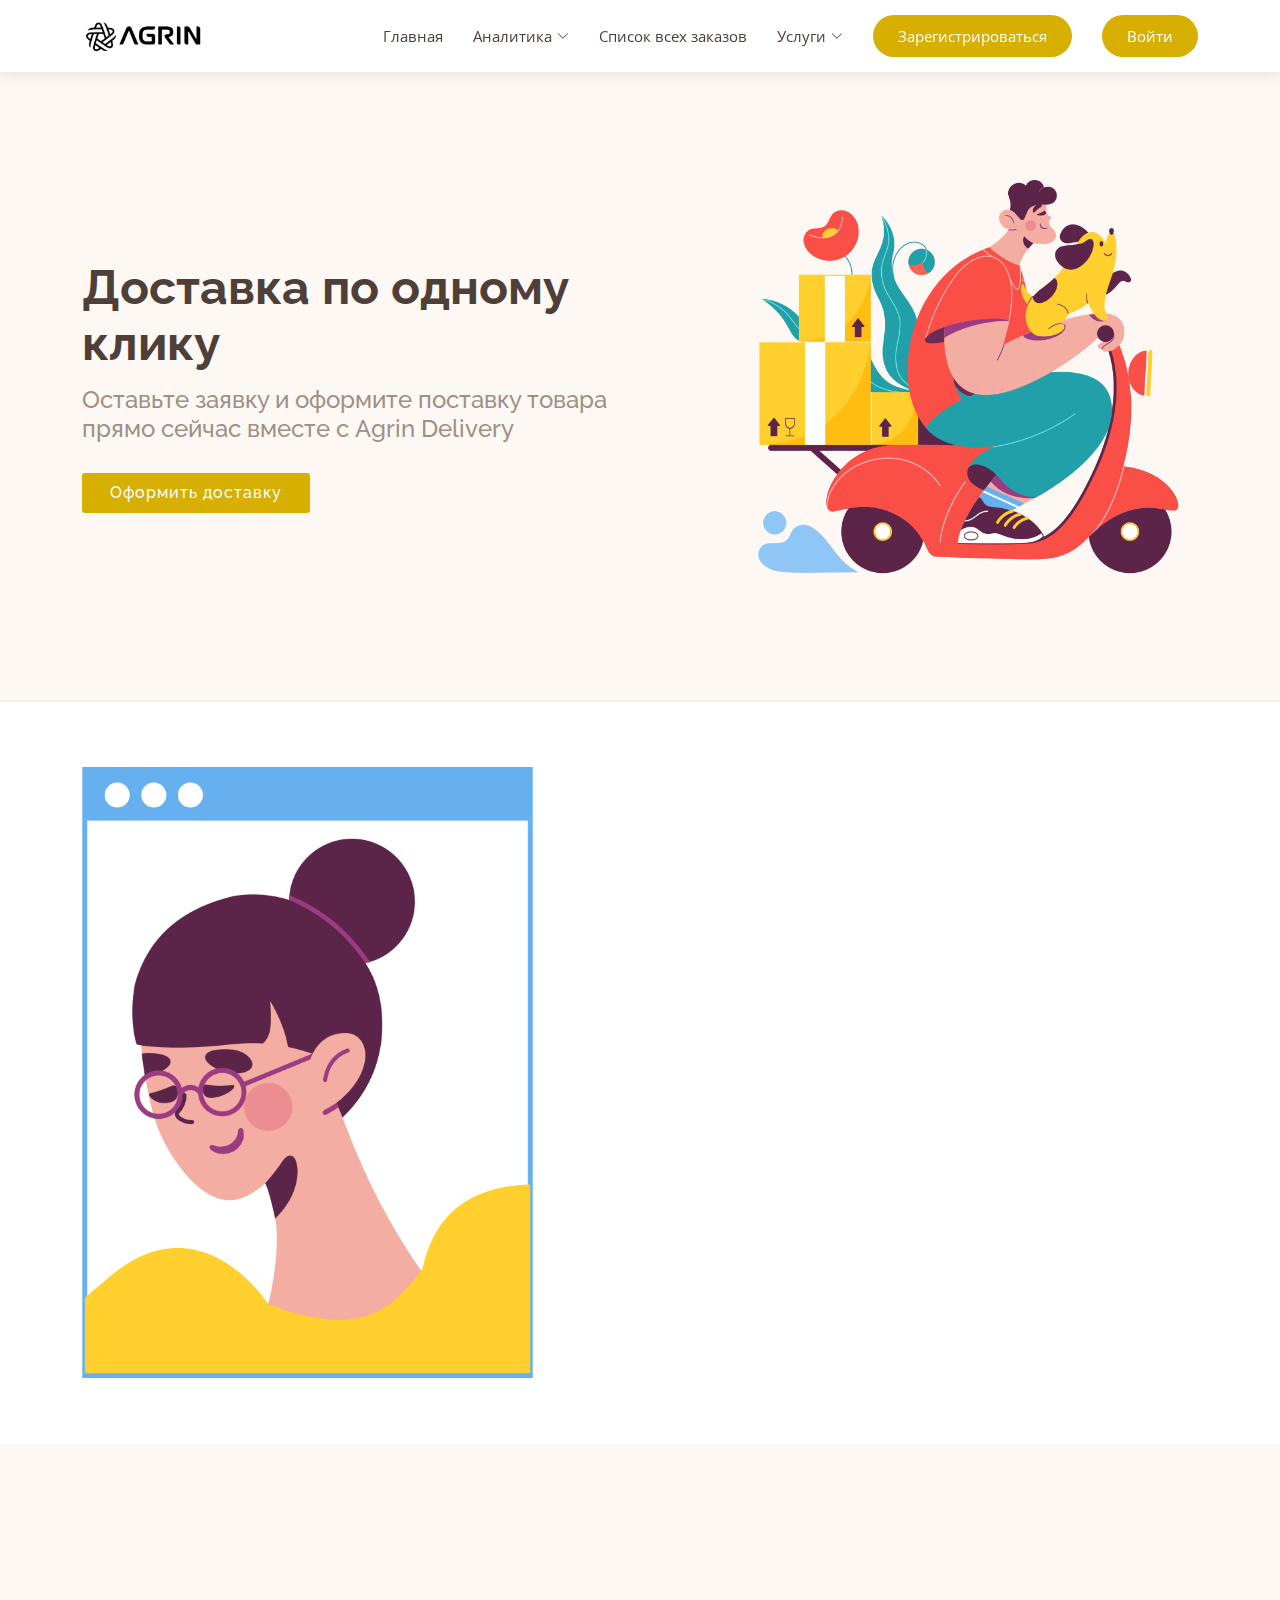
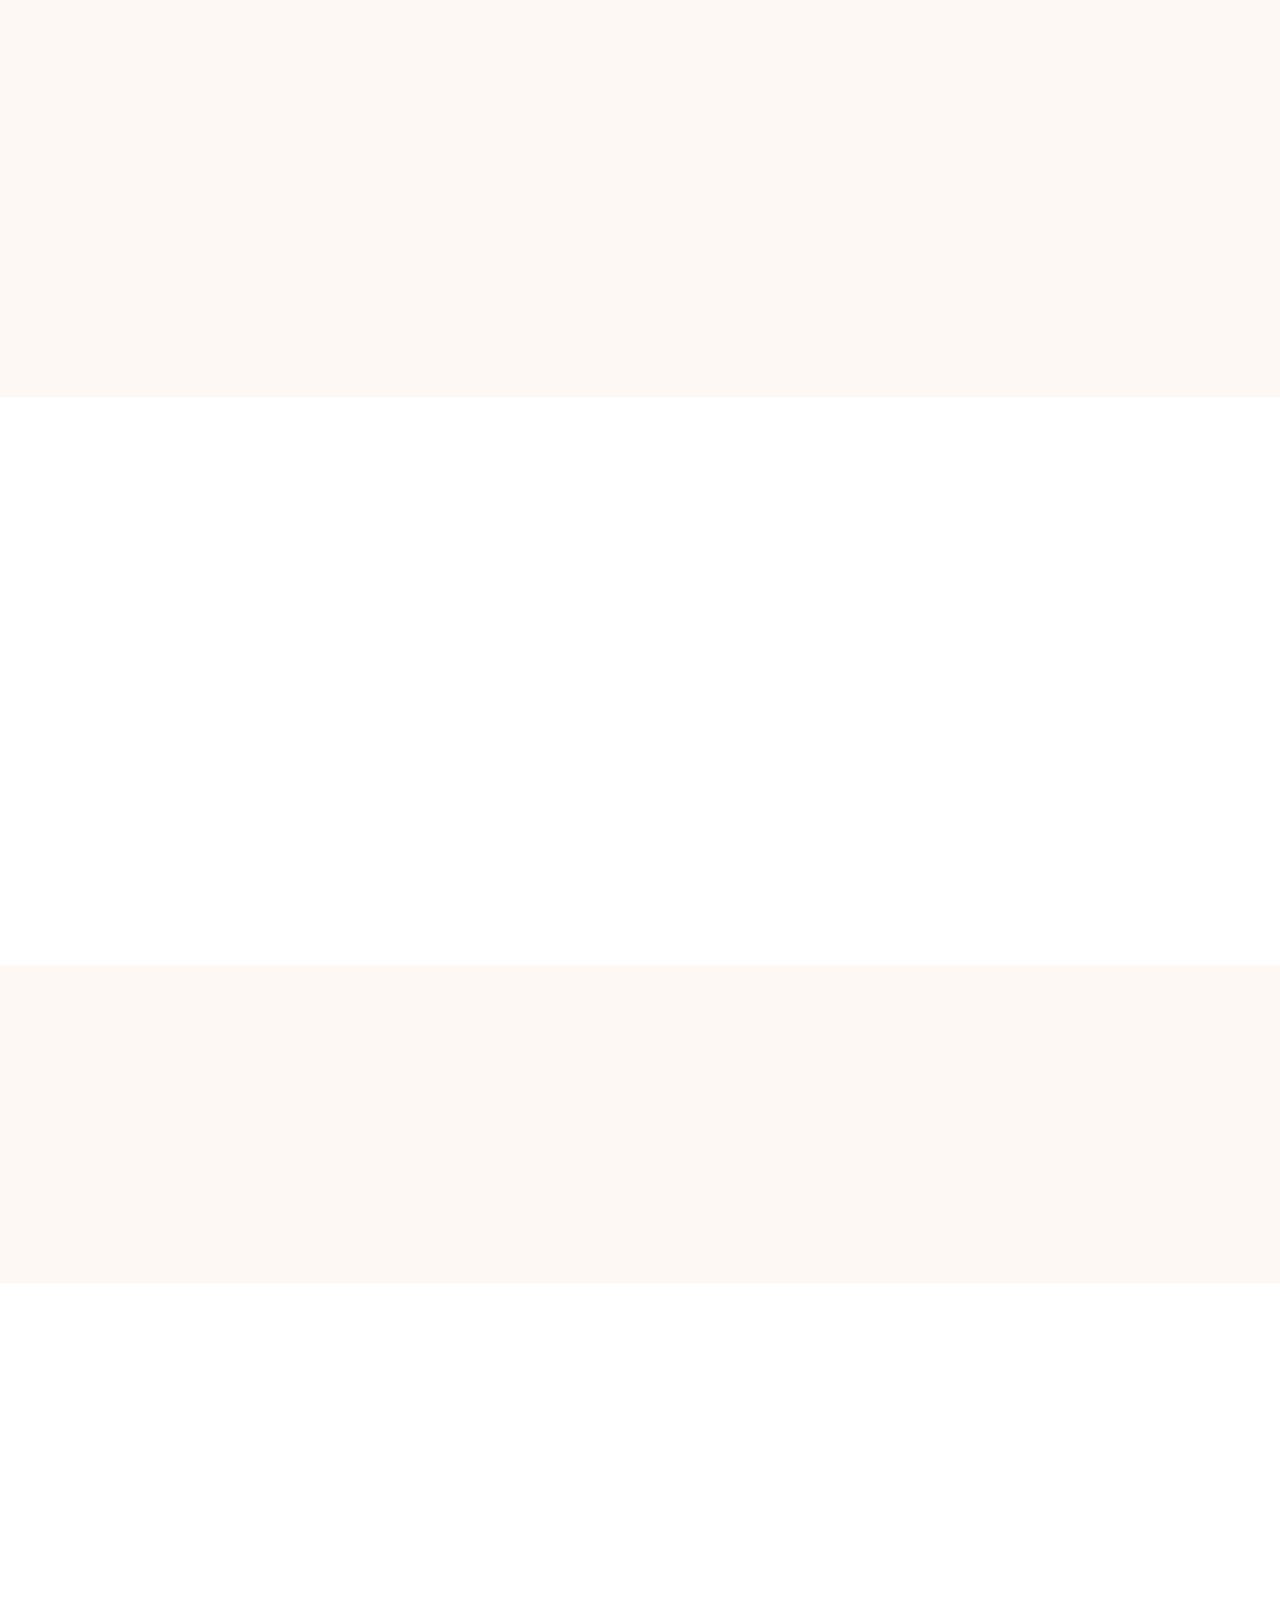
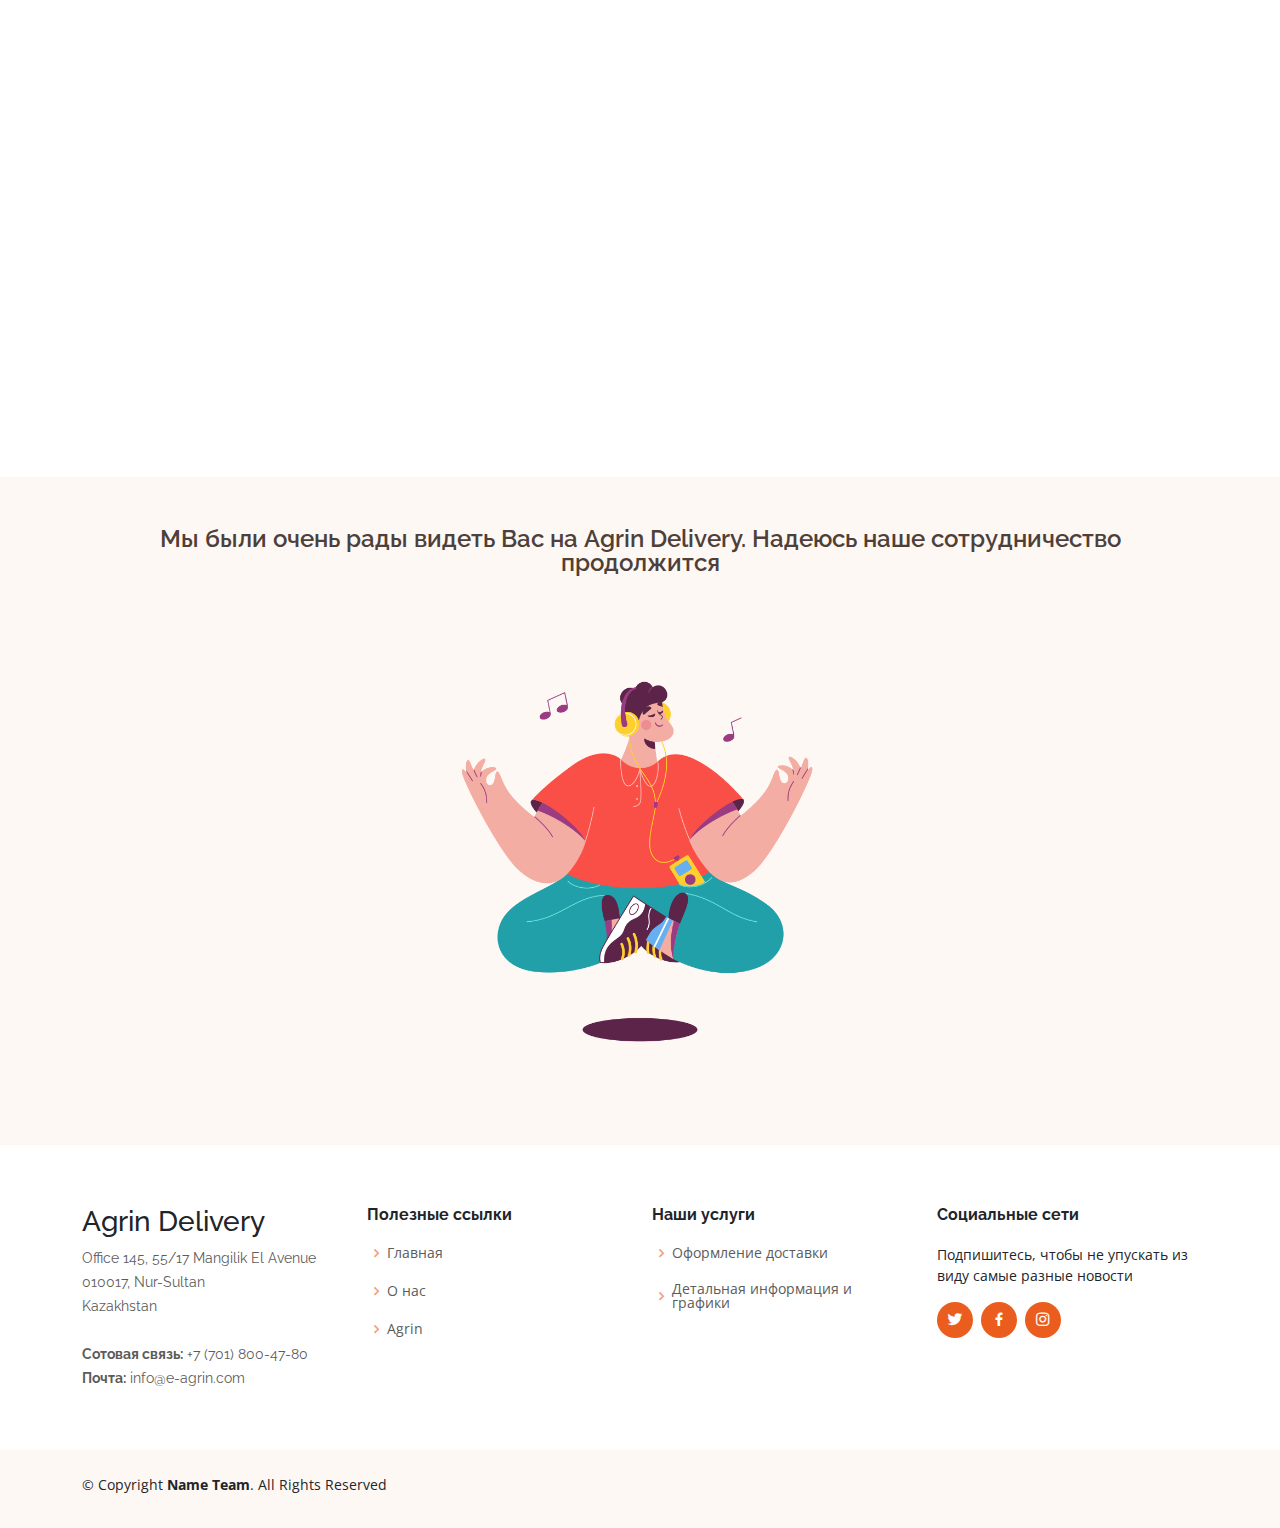
<file: index.html>
<!DOCTYPE html>
<html lang="en">

<head>
  <meta charset="utf-8">
  <meta content="width=device-width, initial-scale=1.0" name="viewport">
  <title>Agrin Delivery</title>

  <meta content="" name="description">
  <meta content="" name="keywords">
  <link href="assets/img/apple-touch-icon.png" rel="apple-touch-icon">
  <link href="https://fonts.googleapis.com/css?family=Open+Sans:300,300i,400,400i,600,600i,700,700i|Raleway:300,300i,400,400i,600,600i,700,700i" rel="stylesheet">
  <link href="assets/vendor/aos/aos.css" rel="stylesheet">
  <link href="assets/vendor/bootstrap/css/bootstrap.min.css" rel="stylesheet">
  <link href="assets/vendor/bootstrap-icons/bootstrap-icons.css" rel="stylesheet">
  <link href="assets/vendor/boxicons/css/boxicons.min.css" rel="stylesheet">
  <link href="assets/vendor/glightbox/css/glightbox.min.css" rel="stylesheet">
  <link href="assets/vendor/swiper/swiper-bundle.min.css" rel="stylesheet">
  <link href="assets/css/style.css" rel="stylesheet">
  <link rel="stylesheet"href="https://cdnjs.cloudflare.com/ajax/libs/animate.css/4.1.1/animate.min.css"/>
  <script src="https://d3js.org/d3.v6.js"></script>
  


</head>

<body class="animate__fadeIn">


  <!-- ======= Header ======= -->
  <header id="header" class="fixed-top d-flex align-items-center">
    <div class="container d-flex align-items-center justify-content-between">

      <div class="logo">
          
        <a href="https://e-agrin.com/"><img src="assets/img/logo/agrin-logo.png" alt="" class="img-fluid"></a>
      </div>

      <nav id="navbar" class="navbar">
        <ul>
          <li><a class="nav-link scrollto" href="index.html">Главная</a></li>
          <li class="dropdown"><a href="analyse.html"><span>Аналитика</span> <i class="bi bi-chevron-down"></i></a>
            <ul>
              <li><a href="analyse-del.html">Заявки на доставку</a></li>  
              <li><a href="analyse-cour.html">Процентное соотношение курьерских служб на пользователей</a></li>  
            </ul>
          </li>
          <li><a class="nav-link scrollto" href="ordersAll.html">Список всех заказов</a></li>
          <li class="dropdown"><a href="#"><span>Услуги</span> <i class="bi bi-chevron-down"></i></a>
            <ul>
              <li><a href="delivery.html">Оформление доставки</a></li>  
            </ul>
          </li>
          

          <li><a href="registration.html" class="getstarted scrollto">Зарегистрироваться</a></li>
          <li><a href="login.html" class="getstarted scrollto">Войти</a></li>
        </ul>
        <i class="bi bi-list mobile-nav-toggle"></i>
      </nav><!-- .navbar -->

    </div>
  </header><!-- End Header -->

  <!-- ======= Hero Section ======= -->
  <section id="hero" class="d-flex align-items-center">

    <div class="container">
      <div class="row gy-4">
        <div class="col-lg-6 order-2 order-lg-1 d-flex flex-column justify-content-center">
          <h1>Доставка по одному клику</h1>
          <h2>Оставьте заявку и оформите поставку товара прямо сейчас вместе с Agrin Delivery</h2>
          <div>
            <a href="delivery.html" class="btn-get-started scrollto">Оформить доставку</a>
          </div>
        </div>
        <div class="col-lg-6 order-1 order-lg-2 hero-img">
          <img src="assets/img/main-icons/sammy-delivery.png" class="img-fluid animated" alt="" style="margin-left: 40px;">
        </div>
      </div>
    </div>

  </section><!-- End Hero -->

  <main id="main">

    <!-- ======= About Section ======= -->
    <section id="about" class="about">
      <div class="container">

        <div class="row justify-content-between">
          <div class="col-lg-5 d-flex align-items-center justify-content-center about-img">
            <img src="assets/img/main-icons/sammy-face-of-a-psychologist-online-in-a-browser.png" class="img-fluid" alt="" data-aos="zoom-in">
          </div>
          <div class="col-lg-6 pt-5 pt-lg-0" style="margin-top: 150px;">
            <h3 data-aos="fade-up">Коротко о компании Agrin Delivery</h3>
            <p data-aos="fade-up" data-aos-delay="100" style="padding-bottom: 40px; font-size: 20px;">
              Agrin Delivery минимизирует взаимодействие пользователя и курьерной/грузовой службы. Мы делаем вашу жизнь легче и лучше
            </p>
            <div class="row">
              <div class="col-md-6" data-aos="fade-up" data-aos-delay="100">
                <img src="assets/img/main-icons/thunder_106691.png" alt="">
                <h4>Автоматизация доставки товара</h4>
                <p>Почти все процессы выполняются нашей системой, что обеспечивает вам быстроту офомления заказа и доставки товара</p>
              </div>
              <div class="col-md-6" data-aos="fade-up" data-aos-delay="200">
                <img src="assets/img/main-icons/shield_106660.png" alt="">
                <h4>Безопасность</h4>
                <p>Agrin Delivery - дочерняя компания Agrin, которая является гарантом безопасности и одним из лучших игроков на рынке, предоставляющих "умное" страхование</p>
              </div>
            </div>
          </div>
        </div>

      </div>
    </section><!-- End About Section -->

    <!-- ======= Services Section ======= -->
    <section id="services" class="services section-bg">
      <div class="container" data-aos="fade-up">

        <div class="section-title">
          <h2>Обслуживание</h2>
          <p>Посмотрите, что мы можем предложить вам</p>
        </div>

        <div class="row">
          <div class="col-md-6 col-lg-3 d-flex align-items-stretch" data-aos="zoom-in" data-aos-delay="100">
            <div class="icon-box">
              <div class="icon" style="padding-bottom: 10px;"><img src="assets/img/main-icons/user_106613.png" alt=""></div>
              <h4 class="title"><a href="">Удобство</a></h4>
              <p class="description">Сайт предоставляет очень простой, интуитивно-понятный функционал и дизайн</p>
            </div>
          </div>

          <div class="col-md-6 col-lg-3 d-flex align-items-stretch" data-aos="zoom-in" data-aos-delay="200">
            <div class="icon-box">
              <div class="icon" style="padding-bottom: 10px;"><img src="assets/img/main-icons/refresh_106672.png" alt=""></div>
              <h4 class="title"><a href="">Выбор поставщика</a></h4>
              <p class="description">Вы сможете выбрать ту курьерскую/грузовую службу, которую предпочитаете</p>
            </div>
          </div>

          <div class="col-md-6 col-lg-3 d-flex align-items-stretch" data-aos="zoom-in" data-aos-delay="300">
            <div class="icon-box">
              <div class="icon" style="padding-bottom: 10px;"><img src="assets/img/main-icons/rocket_106687.png" alt=""></div>
              <h4 class="title"><a href="">Скорость</a></h4>
              <p class="description">Все взаимодействия по офомлению заявки и доставки происходят реактивно</p>
            </div>
          </div>

          <div class="col-md-6 col-lg-3 d-flex align-items-stretch" data-aos="zoom-in" data-aos-delay="400">
            <div class="icon-box">
              <div class="icon" style="padding-bottom: 10px;"><img src="assets/img/main-icons/mapmarker_106655.png" alt=""></div>
              <h4 class="title"><a href="">Глобальность</a></h4>
              <p class="description">Вы сможете забрать или получить товар в каждом городе Казахстана</p>
            </div>
          </div>

        </div>

      </div>
    </section><!-- End Services Section -->

    

    <!-- ======= F.A.Q Section ======= -->
    <section id="faq" class="faq section-bg" style="background-color: white;">
      <div class="container" data-aos="fade-up">

        <div class="section-title">
          <h2>F.A.Q</h2>
          <p>Ответы на вопросы</p>
        </div>

        <ul class="faq-list" data-aos="fade-up" data-aos-delay="100">

          <li>
            <div data-bs-toggle="collapse" class="collapsed question" href="#faq1">Какие компании представляют курьерские/грузовые службы на Agrin Delivery? <i class="bi bi-chevron-down icon-show"></i><i class="bi bi-chevron-up icon-close"></i></div>
            <div id="faq1" class="collapse" data-bs-parent=".faq-list" style="font-size: 16px;">
              <p>
                Мы являемся посредниками таких служб как: <a href="https://exline.kz/">Exline,</a> <a href="http://www.alemtat.kz/">Alem-Tat,</a> <a href="http://ponyexpress.kz/">Pony Express</a>
              </p>
            </div>
          </li>

          <li>
            <div data-bs-toggle="collapse" href="#faq2" class="collapsed question"> В течении какого времени моя заявка будет рассмотрена? <i class="bi bi-chevron-down icon-show"></i><i class="bi bi-chevron-up icon-close"></i></div>
            <div id="faq2" class="collapse" data-bs-parent=".faq-list" style="font-size: 16px;">
              <p>
                В течении 1 часа Ваша заявка будет рассмотрена и, если всё соотвествует нашим требованиям, будет одобрена
              </p>
            </div>
          </li>


          <li>
            <div data-bs-toggle="collapse" href="#faq4" class="collapsed question">Что такое "Agrin"? <i class="bi bi-chevron-down icon-show"></i><i class="bi bi-chevron-up icon-close"></i></div>
            <div id="faq4" class="collapse" data-bs-parent=".faq-list" style="font-size: 16px;">
              <p>
                <a href="https://e-agrin.com/ru/">Agrin</a> - компания предоставляющее цифровое фермерство и "умное" страхование на <a href="https://www.blockchain.com/ru/">blockhain</a> платформе. Мы являемся дочерней компанией <a href="https://e-agrin.com/ru/">Agrin</a> и тесно сотрудничаем с этим сервисом
              </p>
            </div>
          </li>


          <li>
            <div data-bs-toggle="collapse" href="#faq6" class="collapsed question"> Какая выгода Agrin Delivery? <i class="bi bi-chevron-down icon-show"></i><i class="bi bi-chevron-up icon-close"></i></div>
            <div id="faq6" class="collapse" data-bs-parent=".faq-list" style="font-size: 16px;">
              <p>
                <a href="https://e-agrin.com/ru/">Agrin Delivery</a> получает 5% с каждой транзакции пользователя
              </p>
            </div>
          </li>


          <li>
            <div data-bs-toggle="collapse" href="#faq5" class="collapsed question">Что делать, если у меня возникли вопросы по доставке или самому товару? <i class="bi bi-chevron-down icon-show"></i><i class="bi bi-chevron-up icon-close"></i></div>
            <div id="faq5" class="collapse" data-bs-parent=".faq-list" style="font-size: 16px;">
              <p>
                Мы предоставляем обратную связь и обязуемся отвечать всем в течении 48 часов по следующей почте: <a href="agrin.delivery.techsup@gmail.com">agrin.delivery.techsup@e-agrin.com</a> 
              </p>
            </div>
          </li>

         

        </ul>

      </div>
    </section><!-- End F.A.Q Section -->



    
   
    <!-- ======= Clients Section ======= -->
    <section id="clients" class="clients section-bg">
      <div class="container" data-aos="fade-up">

        <div class="section-title">
          <h2>Партнеры</h2>
          <p>Компании, сотрудничающие с нами</p>
        </div>

        <div class="clients-slider swiper" data-aos="fade-up" data-aos-delay="100">
          <div class="swiper-wrapper align-items-center">
            <div class="swiper-slide"><a href=""><img src="assets/img/main-icons/malakut.png" class="img-fluid" alt=""></a></div>
            <div class="swiper-slide"><a href=""><img src="assets/img/main-icons/Swiss-Re.png" class="img-fluid" alt=""></a></div>
            <div class="swiper-slide"><a href=""><img src="assets/img/main-icons/vandersat.png" class="img-fluid" alt=""></a></div>
            <div class="swiper-slide"><a href=""><img src="assets/img/main-icons/malakut.png" class="img-fluid" alt=""></a></div>
            <div class="swiper-slide"><a href=""><img src="assets/img/main-icons/Swiss-Re.png" class="img-fluid" alt=""></a></div>
            <div class="swiper-slide"><a href=""><img src="assets/img/main-icons/vandersat.png" class="img-fluid" alt=""></a></div>
          </div>
          <div class="swiper-pagination"></div>
        </div>

      </div>
    </section><!-- End Clients Section -->

    <!-- ======= Contact Us Section ======= -->
    <section id="contact" class="contact">
      <div class="container" data-aos="fade-up">

        <div class="section-title">
          <h2>Обратная связь</h2>
          <p>Оставьте свой фидбэк</p>
        </div>

        <div class="row">

          <div class="col-lg-5 d-flex align-items-stretch" data-aos="fade-up" data-aos-delay="100">
            <div class="info">
              <div class="address">
                <img src="assets/img/main-icons/building_106650.png" alt="">
                <h4>Местоположение:</h4>
                <p>Office 145, 55/17 Mangilik El Avenue, 010017, Nur-Sultan, Kazakhstan</p>
              </div>

              <div class="email">
                <img src="assets/img/main-icons/envelope_106633.png" alt="">
                <h4>Почта:</h4>
                <p>info@e-agrin.com</p>
              </div>

              <div class="phone">
                <img src="assets/img/main-icons/mobile_106653.png" alt="">
                <h4>Телефонная связь:</h4>
                <p>+7 (701) 800-47-80</p>
              </div>

              <iframe src="https://maps.google.com/maps?width=100%25&amp;height=600&amp;hl=en&amp;q=%D0%BF%D1%80%D0%BE%D1%81%D0%BF%D0%B5%D0%BA%D1%82%20%D0%9C%D0%B0%D0%BD%D0%B3%D0%B8%D0%BB%D0%B8%D0%BA%20%D0%95%D0%BB.%2055/17,%20%D0%9D%D1%83%D1%80-%D0%A1%D1%83%D0%BB%D1%82%D0%B0%D0%BD+(Agrin)&amp;t=&amp;z=14&amp;ie=UTF8&amp;iwloc=B&amp;output=embed"><a href="https://www.gps.ie/truck-gps/">transport gps</a></iframe>
            </div>

          </div>

          <div class="col-lg-7 mt-5 mt-lg-0 d-flex align-items-stretch" data-aos="fade-up" data-aos-delay="200">
            <img src="assets/img/main-icons/sammy-7.png" alt="" class="img-info" style="height: 550px; margin-left: 100px;">
          </div>

        </div>

      </div>
    </section><!-- End Contact Us Section -->

  </main><!-- End #main -->

  <!-- ======= Footer ======= -->
  <footer id="footer">

    <div class="footer-newsletter">
      <div class="container">
        <div class="row justify-content-center">
          <div class="col-lg-12">
            <h4>Мы были очень рады видеть Вас на Agrin Delivery. Надеюсь наше сотрудничество продолжится</h4>
            <img src="assets/img/main-icons/sammy-meditation.png" alt="" class="img-fluid animated" style="height: 500px;">
          </div>
        </div>
      </div>
    </div>

    <div class="footer-top">
      <div class="container">
        <div class="row">

          <div class="col-lg-3 col-md-6 footer-contact">
            <h3>Agrin Delivery</h3>
            <p>
              Office 145, 55/17 Mangilik El Avenue <br>
              010017, Nur-Sultan<br>
              Kazakhstan <br><br>
              <strong>Сотовая связь:</strong> +7 (701) 800-47-80<br>
              <strong>Почта:</strong> info@e-agrin.com<br>
            </p>
          </div>

          <div class="col-lg-3 col-md-6 footer-links">
            <h4>Полезные ссылки</h4>
            <ul>
              <li><i class="bx bx-chevron-right"></i> <a href="#hero">Главная</a></li>
              <li><i class="bx bx-chevron-right"></i> <a href="#about">О нас</a></li>
              <li><i class="bx bx-chevron-right"></i> <a href="https://e-agrin.com/ru/" target="_blank">Agrin</a></li>
            </ul>
          </div>

          <div class="col-lg-3 col-md-6 footer-links">
            <h4>Наши услуги</h4>
            <ul>
              <li><i class="bx bx-chevron-right"></i> <a href="#">Оформление доставки</a></li>
              <li><i class="bx bx-chevron-right"></i> <a href="#">Детальная информация и графики</a></li>
            </ul>
          </div>

          <div class="col-lg-3 col-md-6 footer-links">
            <h4>Социальные сети</h4>
            <p>Подпишитесь, чтобы не упускать из виду самые разные новости</p>
            <div class="social-links mt-3">
              <a href="#" class="twitter"><i class="bx bxl-twitter"></i></a>
              <a href="#" class="facebook"><i class="bx bxl-facebook"></i></a>
              <a href="#" class="instagram"><i class="bx bxl-instagram"></i></a>
            </div>
          </div>

        </div>
      </div>
    </div>

    <div class="container py-4">
      <div class="copyright">
        &copy; Copyright <strong><span>Name Team</span></strong>. All Rights Reserved
      </div>
      <div class="credits">
        <!-- All the links in the footer should remain intact. -->
        <!-- You can delete the links only if you purchased the pro version. -->
        <!-- Licensing information: https://bootstrapmade.com/license/ -->
        <!-- Purchase the pro version with working PHP/AJAX contact form: https://bootstrapmade.com/ninestars-free-bootstrap-3-theme-for-creative/ -->
      </div>
    </div>
  </footer><!-- End Footer -->

  <a href="#" class="back-to-top d-flex align-items-center justify-content-center"><i class="bi bi-arrow-up-short"></i></a>

  <!-- Vendor JS Files -->
  <script src="assets/vendor/aos/aos.js"></script>
  <script src="assets/vendor/bootstrap/js/bootstrap.bundle.min.js"></script>
  <script src="assets/vendor/glightbox/js/glightbox.min.js"></script>
  <script src="assets/vendor/isotope-layout/isotope.pkgd.min.js"></script>
  <script src="assets/vendor/swiper/swiper-bundle.min.js"></script>
  <script src="assets/vendor/php-email-form/validate.js"></script>

  <!-- Template Main JS File -->
  <script src="assets/js/main.js"></script>

</body>

</html>
</file>
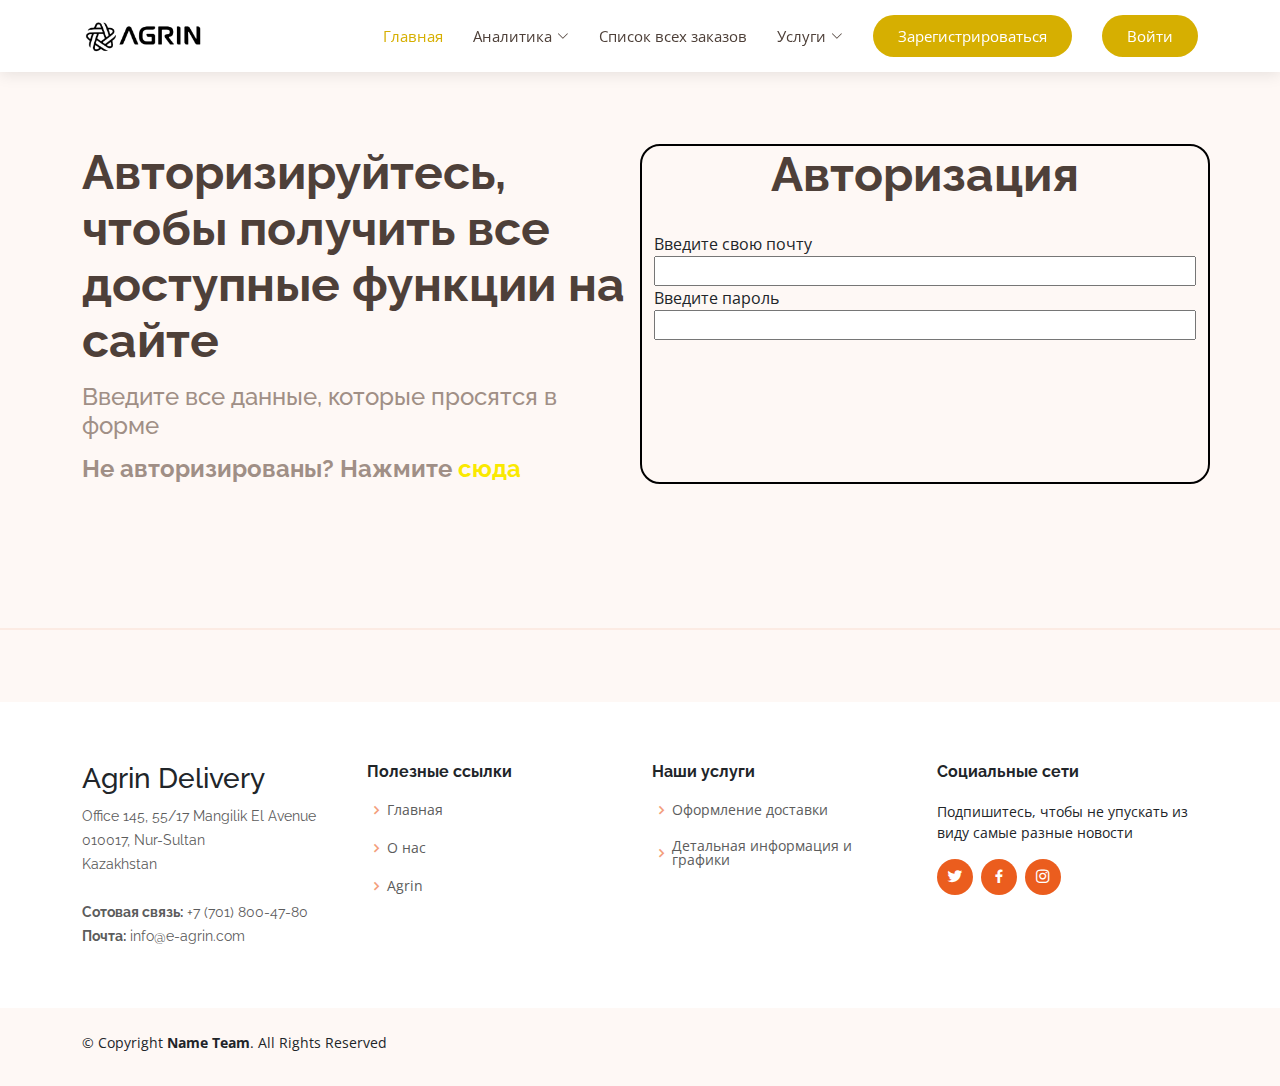
<file: login.html>
<!DOCTYPE html>
<html lang="en">

<head>
  <meta charset="utf-8">
  <meta content="width=device-width, initial-scale=1.0" name="viewport">
  <title>Agrin Delivery</title>

  <meta content="" name="description">
  <meta content="" name="keywords">
  <link href="assets/img/apple-touch-icon.png" rel="apple-touch-icon">
  <link href="https://fonts.googleapis.com/css?family=Open+Sans:300,300i,400,400i,600,600i,700,700i|Raleway:300,300i,400,400i,600,600i,700,700i" rel="stylesheet">
  <link href="assets/vendor/aos/aos.css" rel="stylesheet">
  <link href="assets/vendor/bootstrap/css/bootstrap.min.css" rel="stylesheet">
  <link href="assets/vendor/bootstrap-icons/bootstrap-icons.css" rel="stylesheet">
  <link href="assets/vendor/boxicons/css/boxicons.min.css" rel="stylesheet">
  <link href="assets/vendor/glightbox/css/glightbox.min.css" rel="stylesheet">
  <link href="assets/vendor/swiper/swiper-bundle.min.css" rel="stylesheet">
  <link href="assets/css/style.css" rel="stylesheet">
  <link rel="stylesheet"href="https://cdnjs.cloudflare.com/ajax/libs/animate.css/4.1.1/animate.min.css"/>
  <script src="https://d3js.org/d3.v6.js"></script>
  


</head>

<body style="background-color: #fef8f5;" class="animate__fadeIn">

  <header id="header" class="fixed-top d-flex align-items-center">
    <div class="container d-flex align-items-center justify-content-between">

      <div class="logo">
          
        <a href="https://e-agrin.com/"><img src="assets/img/logo/agrin-logo.png" alt="" class="img-fluid"></a>
      </div>

      <nav id="navbar" class="navbar">
        <ul>
          <li><a class="nav-link scrollto active" href="#hero">Главная</a></li>
          <li class="dropdown"><a href="analyse.html"><span>Аналитика</span> <i class="bi bi-chevron-down"></i></a>
            <ul>
              <li><a href="analyse-del.html">Заявки на доставку</a></li>  
              <li><a href="analyse-cour.html">Процентное соотношение курьерских служб на пользователей</a></li>  
            </ul>
          </li>
          <li><a class="nav-link scrollto" href="ordersAll.html">Список всех заказов</a></li>
          <li class="dropdown"><a href="#"><span>Услуги</span> <i class="bi bi-chevron-down"></i></a>
            <ul>
              <li><a href="delivery.html">Оформление доставки</a></li>  
            </ul>
          </li>
          

          <li><a href="registration.html" class="getstarted scrollto">Зарегистрироваться</a></li>
          <li><a href="login.html" class="getstarted scrollto">Войти</a></li>
        </ul>
        <i class="bi bi-list mobile-nav-toggle"></i>
      </nav><!-- .navbar -->

    </div>
  </header><!-- End Header -->

  <!-- ======= Hero Section ======= -->
  <section id="hero" class="d-flex align-items-center" style="margin: 0;">

    <div class="container">
      <div class="row gy-4">
        <div class="col-lg-6 order-2 order-lg-1 d-flex flex-column justify-content-center">
          <h1>Авторизируйтесь, чтобы получить все доступные функции на сайте</h1>
          <h2>Введите все данные, которые просятся в форме</h2>
          <h2><strong>Не авторизированы? Нажмите <a href="registration.html">сюда</a></strong></h2>
        </div>
        <div class="col-lg-6 order-1 order-lg-2 hero-img" style="border: 2px solid black; border-radius: 20px;">
          <h1 style="text-align: center; padding-bottom: 30px;">Авторизация</h1>
          <form action="..." style="display: flex; flex-direction: column;">
            <label for="">Введите свою почту</label>
            <input type="email">

            <label for="">Введите пароль</label>
            <input type="password" name="" id="">



          </form>
        </div>
      </div>
    </div>

  </section><!-- End Hero -->

  <main id="main">



  </main><!-- End #main -->

  <!-- ======= Footer ======= -->
  <footer id="footer">

    <div class="footer-top">
      <div class="container">
        <div class="row">

          <div class="col-lg-3 col-md-6 footer-contact">
            <h3>Agrin Delivery</h3>
            <p>
              Office 145, 55/17 Mangilik El Avenue <br>
              010017, Nur-Sultan<br>
              Kazakhstan <br><br>
              <strong>Сотовая связь:</strong> +7 (701) 800-47-80<br>
              <strong>Почта:</strong> info@e-agrin.com<br>
            </p>
          </div>

          <div class="col-lg-3 col-md-6 footer-links">
            <h4>Полезные ссылки</h4>
            <ul>
              <li><i class="bx bx-chevron-right"></i> <a href="index.html">Главная</a></li>
              <li><i class="bx bx-chevron-right"></i> <a href="index.html">О нас</a></li>
              <li><i class="bx bx-chevron-right"></i> <a href="https://e-agrin.com/ru/" target="_blank">Agrin</a></li>
            </ul>
          </div>

          <div class="col-lg-3 col-md-6 footer-links">
            <h4>Наши услуги</h4>
            <ul>
              <li><i class="bx bx-chevron-right"></i> <a href="#">Оформление доставки</a></li>
              <li><i class="bx bx-chevron-right"></i> <a href="#">Детальная информация и графики</a></li>
            </ul>
          </div>

          <div class="col-lg-3 col-md-6 footer-links">
            <h4>Социальные сети</h4>
            <p>Подпишитесь, чтобы не упускать из виду самые разные новости</p>
            <div class="social-links mt-3">
              <a href="#" class="twitter"><i class="bx bxl-twitter"></i></a>
              <a href="#" class="facebook"><i class="bx bxl-facebook"></i></a>
              <a href="#" class="instagram"><i class="bx bxl-instagram"></i></a>
            </div>
          </div>

        </div>
      </div>
    </div>

    <div class="container py-4">
      <div class="copyright">
        &copy; Copyright <strong><span>Name Team</span></strong>. All Rights Reserved
      </div>
      <div class="credits">
        <!-- All the links in the footer should remain intact. -->
        <!-- You can delete the links only if you purchased the pro version. -->
        <!-- Licensing information: https://bootstrapmade.com/license/ -->
        <!-- Purchase the pro version with working PHP/AJAX contact form: https://bootstrapmade.com/ninestars-free-bootstrap-3-theme-for-creative/ -->
      </div>
    </div>
  </footer><!-- End Footer -->

  <a href="#" class="back-to-top d-flex align-items-center justify-content-center"><i class="bi bi-arrow-up-short"></i></a>

  <!-- Vendor JS Files -->
  <script src="assets/vendor/aos/aos.js"></script>
  <script src="assets/vendor/bootstrap/js/bootstrap.bundle.min.js"></script>
  <script src="assets/vendor/glightbox/js/glightbox.min.js"></script>
  <script src="assets/vendor/isotope-layout/isotope.pkgd.min.js"></script>
  <script src="assets/vendor/swiper/swiper-bundle.min.js"></script>
  <script src="assets/vendor/php-email-form/validate.js"></script>

  <!-- Template Main JS File -->
  <script src="assets/js/main.js"></script>

</body>

</html>
</file>
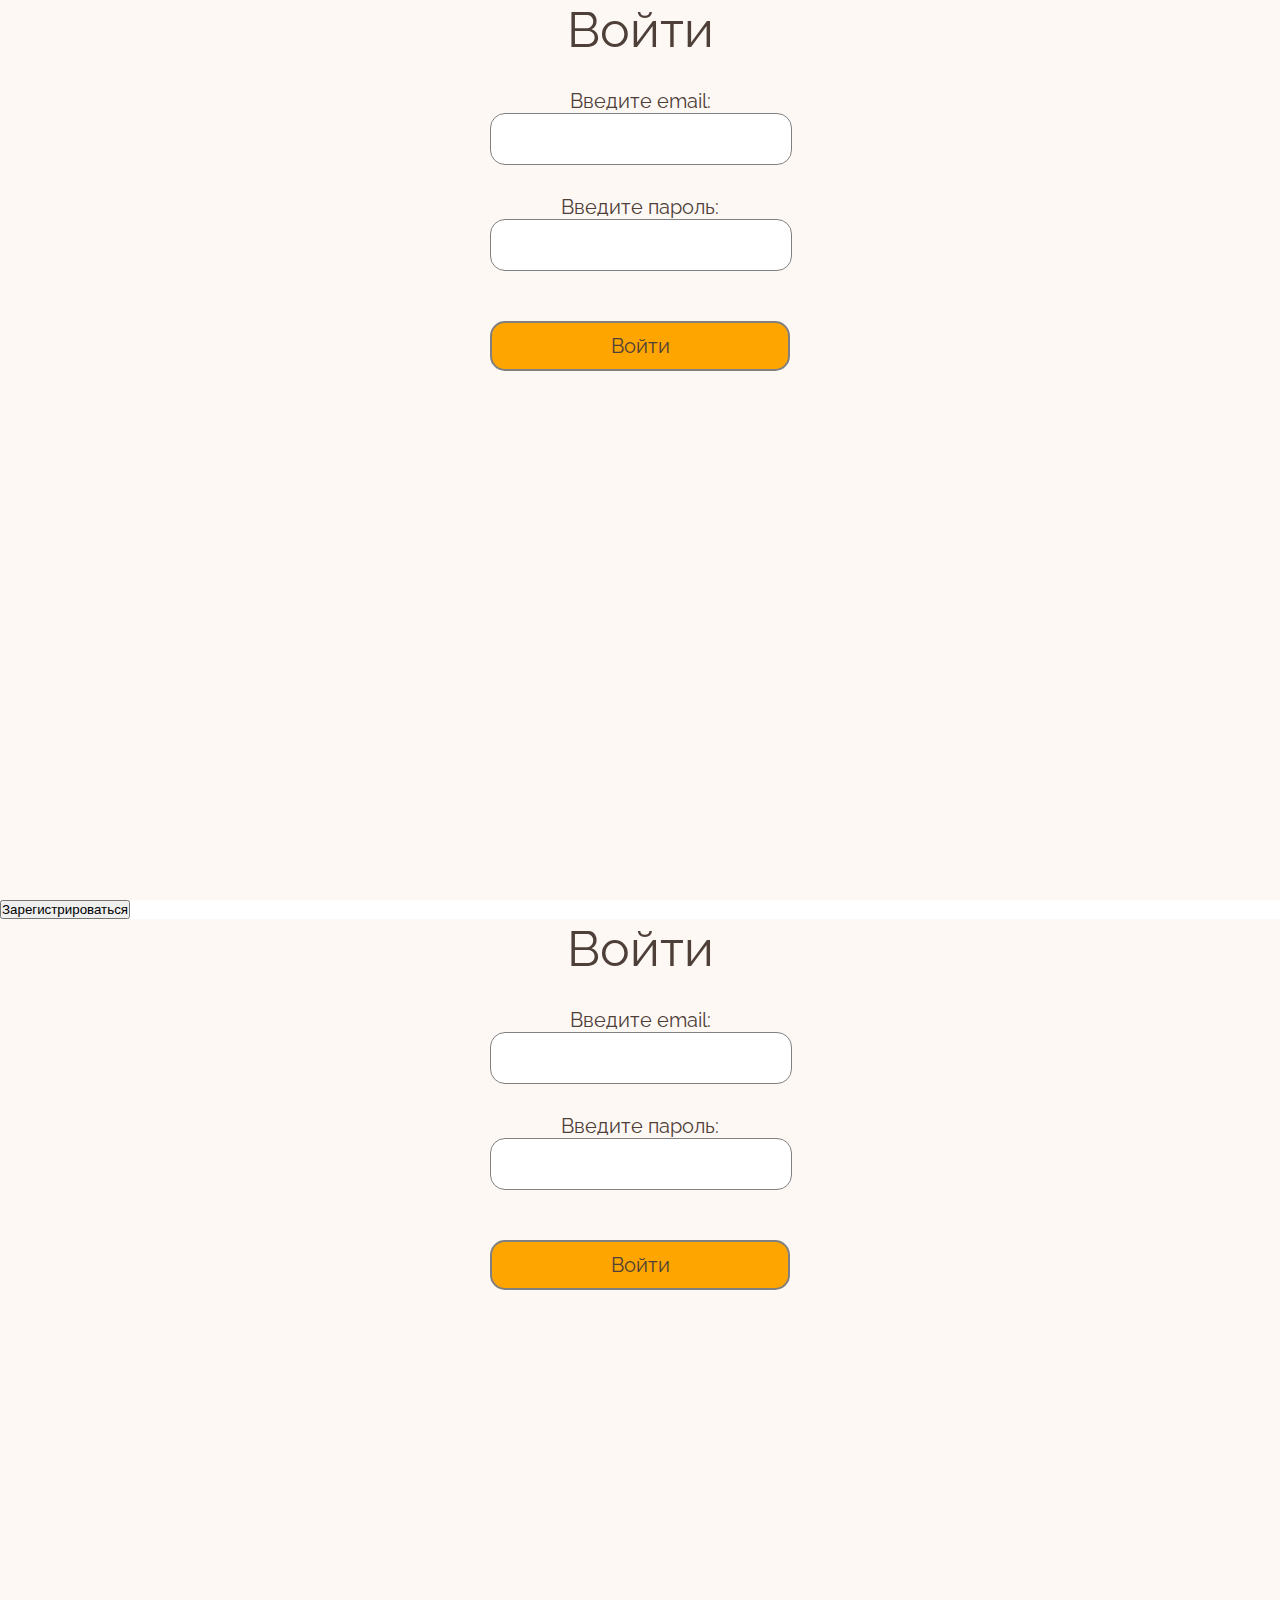
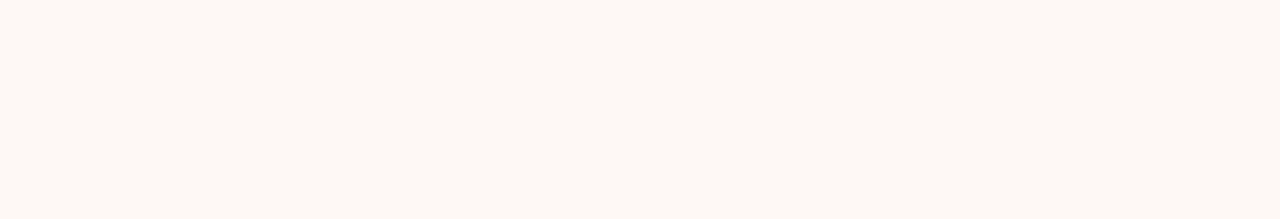
<file: login_v2.html>
<!DOCTYPE html>
<html lang="en">
<head>
    <meta charset="UTF-8">
    <meta http-equiv="X-UA-Compatible" content="IE=edge">
    <meta name="viewport" content="width=device-width, initial-scale=1.0">
    <title>Document</title>
    
</head>
<body>
    <form action="">
        <div class="login_form">
            <div class="login_form_main_text">
                <p>
                    Войти
                </p>
            </div>
            <div class="login_form_input">
                <div class="login_form_sign">
                    <p>
                        Введите email:
                    </p>
                    <input type="text" >
                </div>

                <div class="login_form_password">
                    <p>
                        Введите пароль:
                    </p>
                    <input type="password" >
                </div>

                <div class="login_sign_button">  
                    <form method="get" action="/index.html">
                        <button>
                            <p>
                                Войти
                            </p>
                         </button>
                    </form>
                </div>
            </div>
        </div>
    </form>



    <div class="modalForm">
        <button>
            Зарегистрироваться
        </button>
        <form action="">
            <div class="login_form">
                <div class="login_form_main_text">
                    <p>
                        Войти
                    </p>
                </div>
                <div class="login_form_input">
                    <div class="login_form_sign">
                        <p>
                            Введите email:
                        </p>
                        <input type="text" >
                    </div>
    
                    <div class="login_form_password">
                        <p>
                            Введите пароль:
                        </p>
                        <input type="password" >
                    </div>
    
                    <div class="login_sign_button">  
                        <form method="get" action="/index.html">
                            <button>
                                <p>
                                    Войти
                                </p>
                             </button>
                        </form>
                    </div>
                </div>
            </div>
        </form>
    </div>
</body>

<style>
    @import url('https://fonts.googleapis.com/css2?family=Raleway:wght@100;200;300;400;500;600&display=swap');
    *{
        margin: 0;
        padding: 0;
    }
    .login_form{
        width: 100%;
        height: 100vh;
        background-color: #fef8f5;
    }
    .login_form_main_text p{
        font-family: "Raleway",sans-serif;
        font-size: 50px;
        color: #4e4039;
        text-align: center;
    }
    .login_sign_button a{
        text-decoration: none;
    }
    .login_sign_button button{
        width: 300px;
        height: 50px;
        background-color: orange;
        margin-top: 50px;
        border: solid 2px gray;
        border-radius: 15px;
    }
    .login_sign_button p{
        font-family: "Raleway",sans-serif;
        font-size: 20px;
        color: #4e4039;
        text-align: center;
    }
    .login_sign_button {
        width: 300px;
        margin: 0 auto;
    }

    .login_form_sign{
        width: 300px;
        text-align: center;
        padding-top: 30px;
        margin: 0 auto;
    }
    .login_form_sign input{
        width: 300px;
        height: 50px;
        border: solid 1px gray;
        border-radius: 15px;
        font-family: "Raleway",sans-serif;
        font-size: 20px;
        text-align: center;
    }
    .login_form_sign p{
        font-family: "Raleway",sans-serif;
        font-size: 20px;
        color: #4e4039;
    }



    .login_form_password{
        width: 300px;
        text-align: center;
        padding-top: 30px;
        margin: 0 auto;
    }

    .login_form_password input{
        width: 300px;
        height: 50px;
        border: solid 1px gray;
        border-radius: 15px;
        font-family: "Raleway",sans-serif;
        font-size: 20px;
        text-align: center;
    }
    .login_form_password p{
        font-family: "Raleway",sans-serif;
        font-size: 20px;
        color: #4e4039;
    }

</style>

</html>
</file>
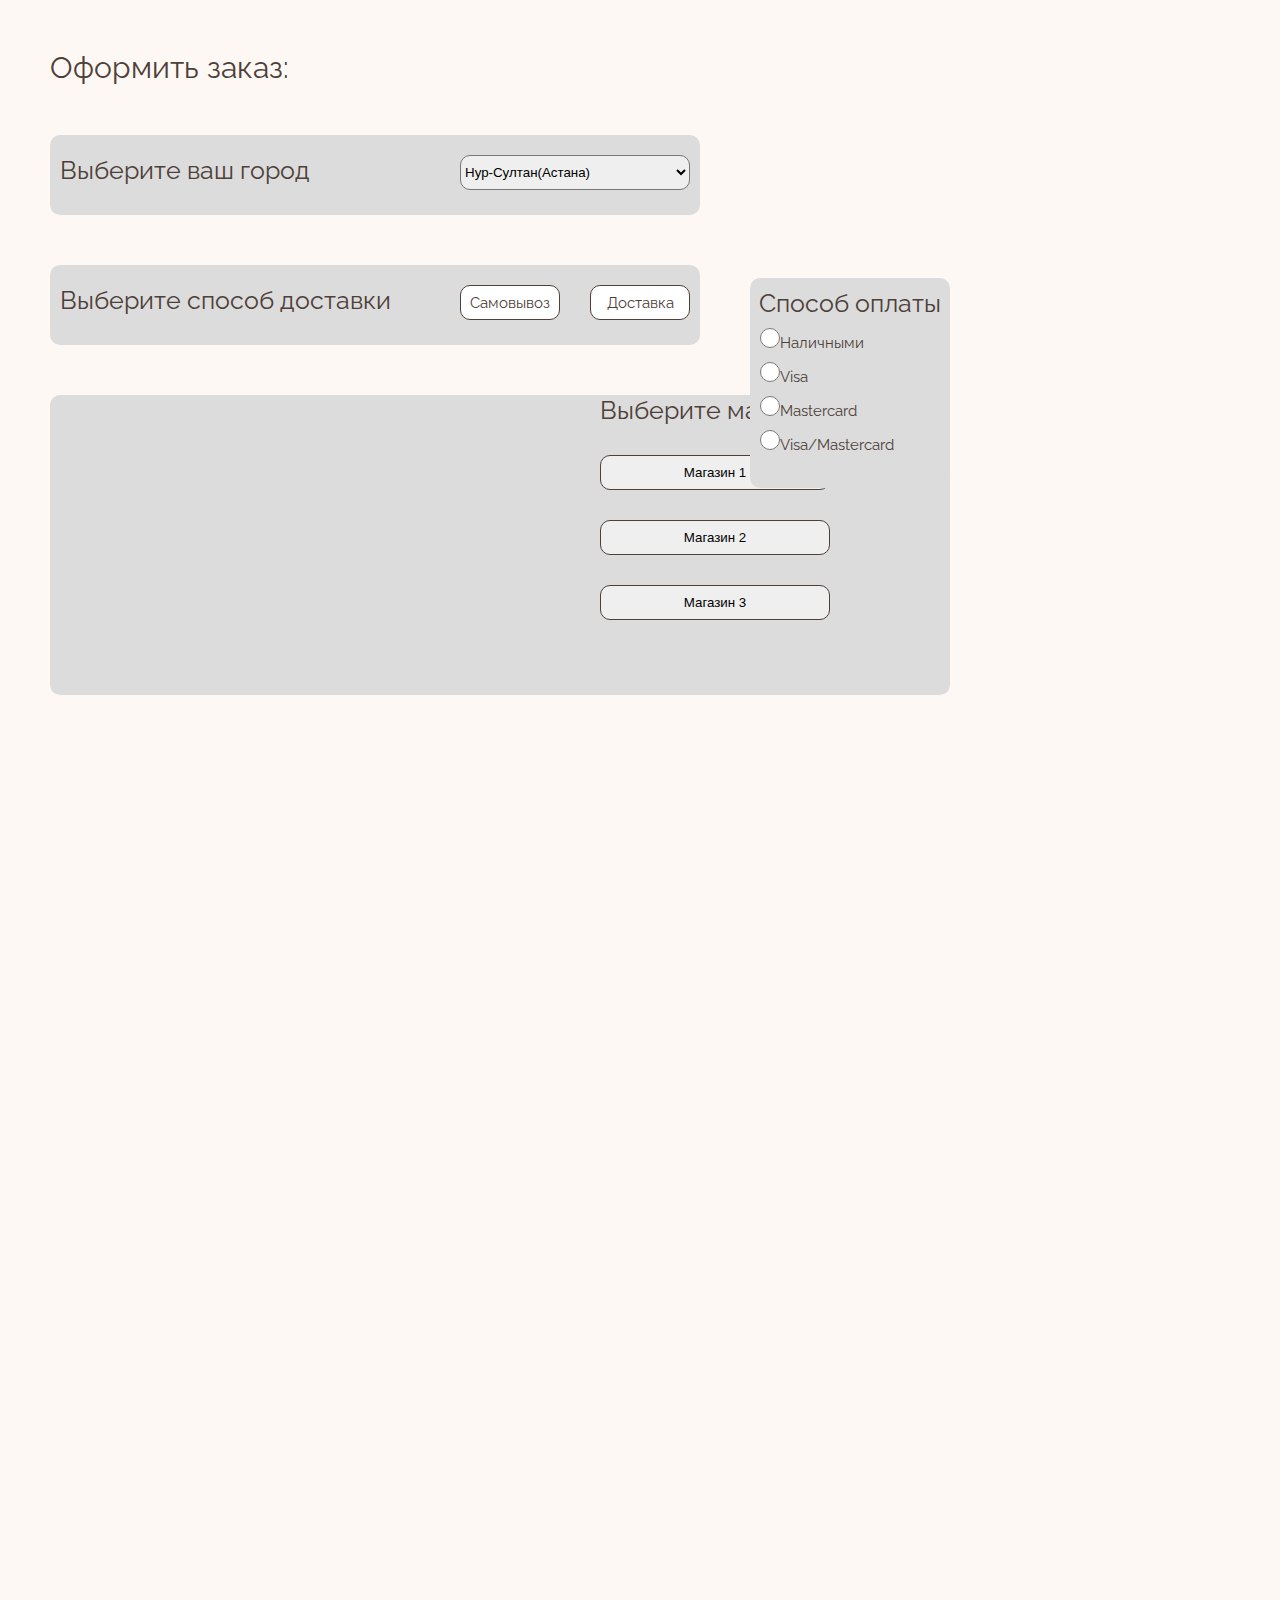
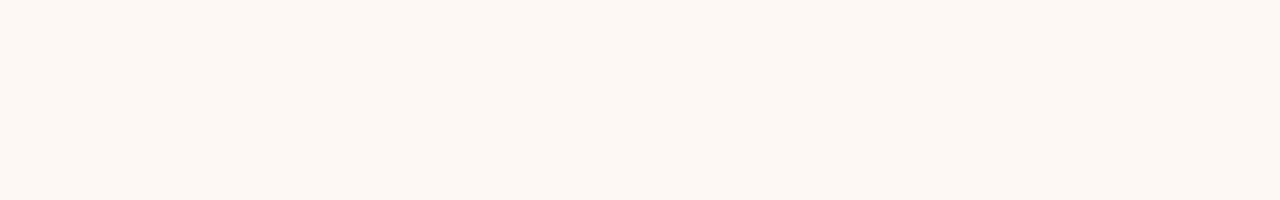
<file: order_page.html>
<!DOCTYPE html>
<html lang="en">
<head>
    <meta charset="UTF-8">
    <meta http-equiv="X-UA-Compatible" content="IE=edge">
    <meta name="viewport" content="width=device-width, initial-scale=1.0">
    
    <title>Document</title>
</head>
<body>
    <form action="">
        <div class="order_page">
            <div class="order_page_main_text">
                <p>
                    Оформить заказ:
                </p>
            </div>
            <div class="order_page_city">
                <div class="order_page_city_text">
                    <p>
                        Выберите ваш город
                    </p>
                </div>
                <div class="order_page_city_list">
                    <select class="order_page_list_select">
                        <option value="">Нур-Султан(Астана)</option>
                        <option value="">Алма-Ата</option>
                        <option value="">Уральск</option>
                        <option value="">Актобе</option>
                        <option value="">Шымкент</option>
                        <option value="">Актау</option>
                        <option value="">Туркестан</option>
                        <option value="">Костанай</option>
                    </select>
                </div>
            </div>

            <div class="order_page_type_delivery">
                <div class="order_page_type_delivery_text">
                    <p>
                        Выберите способ доставки
                    </p>
                </div>

                <div class="order_page_type_delivery_button">
                    <button>
                        <p>
                            Самовывоз
                        </p>
                    </button>
                    <button>
                        <p>
                            Доставка
                        </p>
                    </button>
                </div>
            </div>

            <div class="order_page_map">
                <iframe class="order_page_iframe" src="https://yandex.ru/map-widget/v1/?um=constructor%3A7a4a0f7b0ae7cda90d3a5c73b95977ea081aca6c50c3459ef40803e1379db68c&amp;source=constructor" width="491" height="298" frameborder="0"></iframe>
                
                <div class="order_page_map_shop">
                    <div class="opder_page_map_shop_text">
                        <p>
                            Выберите магазин:
                        </p>
                    </div>
                    <div class="opder_page_map_shop_choose">
                        <button class="order_page_map_shop_choose_1">
                            <p>
                                Магазин 1
                            </p>
                        </button>

                        <button class="order_page_map_shop_choose_2">
                            <p>
                                Магазин 2
                            </p>
                        </button>

                        <button class="order_page_map_shop_choose_3">
                            <p>
                                Магазин 3
                            </p>
                        </button>
                    </div>
                </div>
            </div>



            <form action="" class="order_page_pay_method">
                
                <div class="order_page_pay_method_choose">
                    <div class="order_page_pay_mathod_text">
                        <p>
                            Способ оплаты
                        </p>
                    </div>

                    <p class="order_page_pay_method_p"><input type="radio" class="order_page_pay_method_radio">Наличными</p>
                    <p class="order_page_pay_method_p"><input type="radio" class="order_page_pay_method_radio">Visa</p>
                    <p class="order_page_pay_method_p"><input type="radio" class="order_page_pay_method_radio">Mastercard</p>
                    <p class="order_page_pay_method_p"><input type="radio" class="order_page_pay_method_radio">Visa/Mastercard</p>
                </div>
            </form>


        </div>
    </form>
</body>


<style>
     @import url('https://fonts.googleapis.com/css2?family=Raleway:wght@100;200;300;400;500;600&display=swap');
    *{
        margin: 0;
        padding: 0;
    }
    .order_page_pay_method_p{
        font-family: "Raleway", sans-serif;
        font-size: 15px;
        color: #4e4039;
        
    }
    .order_page_pay_method_radio{
        width: 20px;
        height: 20px;
        margin-left: 10px;
    }
    .order_page_pay_mathod_text p{
        font-family: "Raleway", sans-serif;
        font-size: 25px;
        color: #4e4039;
        margin-top: 10px;
        text-align: center;
    }
    .order_page_pay_method_choose input{
        margin-top: 10px;
    }
    .order_page_pay_method_choose{
        width: 200px;
        height: 210px;
        background-color: gainsboro;
        border-radius: 10px;
        position: absolute;
        left: 750px;
        bottom: 412px;
    }
    .order_page_map_shop_choose_2{
        margin-top: 30px;
    }
    .order_page_map_shop_choose_3{
        margin-top: 30px;
    }
    .order_page_map_shop_choose_1{
        margin-top: 30px;
    }
    .opder_page_map_shop_choose button{
        width: 230px;
        height: 35px;
        border-radius: 10px;
        border: solid 1px #4e4039 ;
    }

    .order_page_map_shop{
        width: 350px;
    }
    .opder_page_map_shop_text p{
        font-family: "Raleway", sans-serif;
        font-size: 25px;
        color: #4e4039;
    }
    .order_page_map{
        width: 900px;
        height: 300px;
        background-color: gainsboro;
        border-radius: 10px;
        margin-top: 50px;
        margin-left: 50px;
        display: flex;
        justify-content: space-between;
        
    }
    .order_page_iframe{
        border-radius: 10px;
        width: 500px;
        height: 250px;
        margin-top: 30px;
        margin-left: 10px;
    }
    .order_page_type_delivery_button{
        width: 230px;
        display: flex;
        justify-content: space-between;
        padding-right: 10px;
        margin-top: 20px;
    }

    .order_page_type_delivery_button p{
        font-family: "Raleway", sans-serif;
        font-size: 15px;
        color: #4e4039;
    }
    .order_page_type_delivery_button button{
        border: solid 1px #4e4039;
        width: 100px;
        height: 35px;
        border-radius: 10px;
        background-color: white;
    }
    .order_page_type_delivery_text p{
        font-family: "Raleway", sans-serif;
        font-size: 25px;
        color: #4e4039;
        width: 400px;
        margin-top: 20px;
        padding-left: 10px;
    }
    .order_page_type_delivery{
        width: 650px;
        height: 80px;
        background-color: gainsboro;
        margin-top: 50px;
        margin-left: 50px;
        border-radius: 10px;
        display: flex;
        justify-content: space-around;
    }



    .order_page_list_select{
        width: 230px;
        height: 35px;
        border-radius: 10px;
    }
    .order_page_city_list{
        width: 1000px;
        height: 400px;
        margin-top: 20px;
    }
    .order_page_list_select option{
        font-family: "Raleway", sans-serif;
        font-size: 15px;
        color: #4e4039;
    }
    .order_page_city_text p{
        font-family: "Raleway", sans-serif;
        font-size: 25px;
        color: #4e4039;
        width: 400px;
        margin-top: 20px;
        padding-left: 10px;
    }
    .order_page_city{
        width: 650px;
        height: 80px;
        background-color: gainsboro;
        margin-top: 50px;
        margin-left: 50px;
        border-radius: 10px;
        display: flex;
        justify-content: space-around;
    }
    .order_page{
        width: 100%;
        height: 200vh;
        background-color: #fef8f5;
    }
    .order_page_main_text p{
        font-family: "Raleway", sans-serif;
        font-size: 30px;
        color: #4e4039;
        padding-left: 50px;
        padding-top: 50px;
    }


</style>
</html>
</file>
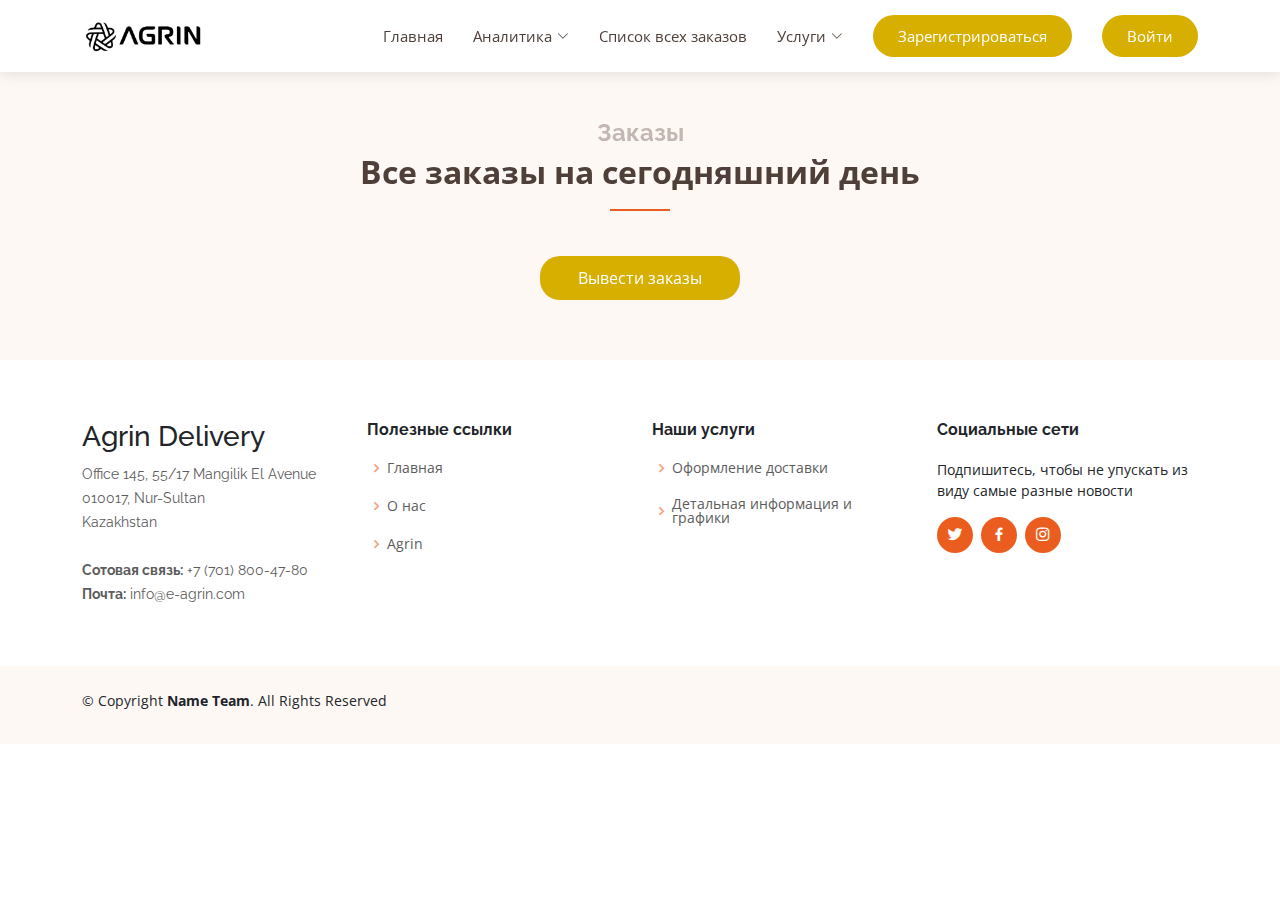
<file: ordersAll.html>
<!DOCTYPE html>
<html lang="en">

<head>
  <meta charset="utf-8">
  <meta content="width=device-width, initial-scale=1.0" name="viewport">
  <title>Agrin Delivery</title>

  <meta content="" name="description">
  <meta content="" name="keywords">
  <link href="assets/img/apple-touch-icon.png" rel="apple-touch-icon">
  <link href="https://fonts.googleapis.com/css?family=Open+Sans:300,300i,400,400i,600,600i,700,700i|Raleway:300,300i,400,400i,600,600i,700,700i" rel="stylesheet">
  <link href="assets/vendor/aos/aos.css" rel="stylesheet">
  <link href="assets/vendor/bootstrap/css/bootstrap.min.css" rel="stylesheet">
  <link href="assets/vendor/bootstrap-icons/bootstrap-icons.css" rel="stylesheet">
  <link href="assets/vendor/boxicons/css/boxicons.min.css" rel="stylesheet">
  <link href="assets/vendor/glightbox/css/glightbox.min.css" rel="stylesheet">
  <link href="assets/vendor/swiper/swiper-bundle.min.css" rel="stylesheet">
  <link href="assets/css/style.css" rel="stylesheet">
  <link rel="stylesheet"href="https://cdnjs.cloudflare.com/ajax/libs/animate.css/4.1.1/animate.min.css"/>
  <script src="assets/js/orders.js" crossorigin="anonymous"></script>
  <script src="https://d3js.org/d3.v6.js"></script>
  


</head>

<body class="animate__fadeIn">

  <!-- ======= Header ======= -->
  <header id="header" class="fixed-top d-flex align-items-center">
    <div class="container d-flex align-items-center justify-content-between">

      <div class="logo">
          
        <a href="https://e-agrin.com/"><img src="assets/img/logo/agrin-logo.png" alt="" class="img-fluid"></a>
      </div>

      <nav id="navbar" class="navbar">
        <ul>
          <li><a class="nav-link scrollto" href="index.html">Главная</a></li>
          <li class="dropdown"><a href="analyse.html"><span>Аналитика</span> <i class="bi bi-chevron-down"></i></a>
            <ul>
              <li><a href="analyse-del.html">Заявки на доставку</a></li>  
              <li><a href="analyse-cour.html">Процентное соотношение курьерских служб на пользователей</a></li>  
            </ul>
          </li>
          <li><a class="nav-link scrollto" href="ordersAll.html">Список всех заказов</a></li>
          <li class="dropdown"><a href="#"><span>Услуги</span> <i class="bi bi-chevron-down"></i></a>
            <ul>
              <li><a href="delivery.html">Оформление доставки</a></li>  
            </ul>
          </li>
 
          <li><a href="registration.html" class="getstarted scrollto">Зарегистрироваться</a></li>
          <li><a href="login.html" class="getstarted scrollto">Войти</a></li>
        </ul>
        <i class="bi bi-list mobile-nav-toggle"></i>
      </nav><!-- .navbar -->

    </div>
  </header><!-- End Header -->

  <!-- ======= Hero Section ======= -->


  <main id="main">


    <!-- ======= Services Section ======= -->
    <section id="services" class="services section-bg" style="height: 100%;">
      <div class="container" data-aos="fade-up">

        <div class="section-title" style="font-size: 16px;">
          <h2>Заказы</h2>
          <p>Все заказы на сегодняшний день</p>
        </div>

        <div class="row orders-row">
          <button class="button" style="color: white; border-radius: 20px; font-size: 16px;">Вывести заказы</button>
        </div>

      </div>
    </section><!-- End Services Section -->

    





    
   
    <!-- ======= Clients Section ======= -->


  <!-- ======= Footer ======= -->
  <footer id="footer">



    <div class="footer-top">
      <div class="container">
        <div class="row">

          <div class="col-lg-3 col-md-6 footer-contact">
            <h3>Agrin Delivery</h3>
            <p>
              Office 145, 55/17 Mangilik El Avenue <br>
              010017, Nur-Sultan<br>
              Kazakhstan <br><br>
              <strong>Сотовая связь:</strong> +7 (701) 800-47-80<br>
              <strong>Почта:</strong> info@e-agrin.com<br>
            </p>
          </div>

          <div class="col-lg-3 col-md-6 footer-links">
            <h4>Полезные ссылки</h4>
            <ul>
              <li><i class="bx bx-chevron-right"></i> <a href="#hero">Главная</a></li>
              <li><i class="bx bx-chevron-right"></i> <a href="#about">О нас</a></li>
              <li><i class="bx bx-chevron-right"></i> <a href="https://e-agrin.com/ru/" target="_blank">Agrin</a></li>
            </ul>
          </div>

          <div class="col-lg-3 col-md-6 footer-links">
            <h4>Наши услуги</h4>
            <ul>
              <li><i class="bx bx-chevron-right"></i> <a href="#">Оформление доставки</a></li>
              <li><i class="bx bx-chevron-right"></i> <a href="#">Детальная информация и графики</a></li>
            </ul>
          </div>

          <div class="col-lg-3 col-md-6 footer-links">
            <h4>Социальные сети</h4>
            <p>Подпишитесь, чтобы не упускать из виду самые разные новости</p>
            <div class="social-links mt-3">
              <a href="#" class="twitter"><i class="bx bxl-twitter"></i></a>
              <a href="#" class="facebook"><i class="bx bxl-facebook"></i></a>
              <a href="#" class="instagram"><i class="bx bxl-instagram"></i></a>
            </div>
          </div>

        </div>
      </div>
    </div>

    <div class="container py-4">
      <div class="copyright">
        &copy; Copyright <strong><span>Name Team</span></strong>. All Rights Reserved
      </div>
      <div class="credits">
        <!-- All the links in the footer should remain intact. -->
        <!-- You can delete the links only if you purchased the pro version. -->
        <!-- Licensing information: https://bootstrapmade.com/license/ -->
        <!-- Purchase the pro version with working PHP/AJAX contact form: https://bootstrapmade.com/ninestars-free-bootstrap-3-theme-for-creative/ -->
      </div>
    </div>
  </footer><!-- End Footer -->

  <a href="#" class="back-to-top d-flex align-items-center justify-content-center"><i class="bi bi-arrow-up-short"></i></a>

  <!-- Vendor JS Files -->
  <script src="assets/vendor/aos/aos.js"></script>
  <script src="assets/vendor/bootstrap/js/bootstrap.bundle.min.js"></script>
  <script src="assets/vendor/glightbox/js/glightbox.min.js"></script>
  <script src="assets/vendor/isotope-layout/isotope.pkgd.min.js"></script>
  <script src="assets/vendor/swiper/swiper-bundle.min.js"></script>
  <script src="assets/vendor/php-email-form/validate.js"></script>

  <!-- Template Main JS File -->
  <script src="assets/js/main.js"></script>

</body>

</html>
</file>
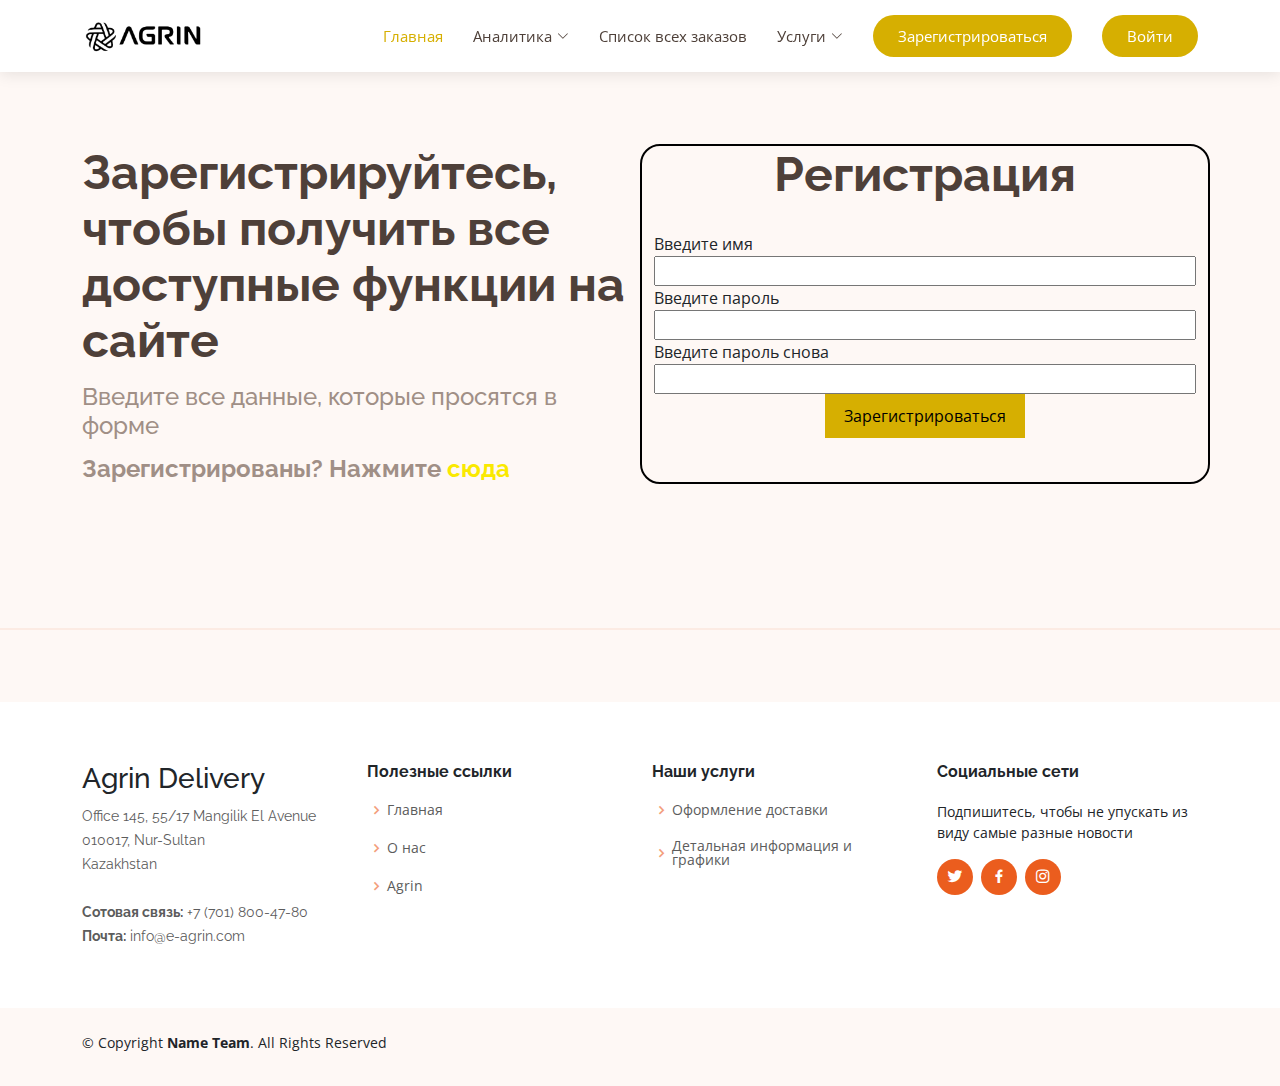
<file: registration.html>
<!DOCTYPE html>
<html lang="en">

<head>
  <meta charset="utf-8">
  <meta content="width=device-width, initial-scale=1.0" name="viewport">
  <title>Agrin Delivery</title>

  <meta content="" name="description">
  <meta content="" name="keywords">
  <link href="assets/img/apple-touch-icon.png" rel="apple-touch-icon">
  <link href="https://fonts.googleapis.com/css?family=Open+Sans:300,300i,400,400i,600,600i,700,700i|Raleway:300,300i,400,400i,600,600i,700,700i" rel="stylesheet">
  <link href="assets/vendor/aos/aos.css" rel="stylesheet">
  <link href="assets/vendor/bootstrap/css/bootstrap.min.css" rel="stylesheet">
  <link href="assets/vendor/bootstrap-icons/bootstrap-icons.css" rel="stylesheet">
  <link href="assets/vendor/boxicons/css/boxicons.min.css" rel="stylesheet">
  <link href="assets/vendor/glightbox/css/glightbox.min.css" rel="stylesheet">
  <link href="assets/vendor/swiper/swiper-bundle.min.css" rel="stylesheet">
  <link href="assets/css/style.css" rel="stylesheet">
  <link rel="stylesheet"href="https://cdnjs.cloudflare.com/ajax/libs/animate.css/4.1.1/animate.min.css"/>
  <script src="https://d3js.org/d3.v6.js"></script>
  


</head>

<body style="background-color: #fef8f5;" class="animate__fadeIn">

  <header id="header" class="fixed-top d-flex align-items-center">
    <div class="container d-flex align-items-center justify-content-between">

      <div class="logo">
          
        <a href="https://e-agrin.com/"><img src="assets/img/logo/agrin-logo.png" alt="" class="img-fluid"></a>
      </div>

      <nav id="navbar" class="navbar">
        <ul>
          <li><a class="nav-link scrollto active" href="#hero">Главная</a></li>
          <li class="dropdown"><a href="analyse.html"><span>Аналитика</span> <i class="bi bi-chevron-down"></i></a>
            <ul>
              <li><a href="analyse-del.html">Заявки на доставку</a></li>  
              <li><a href="analyse-cour.html">Процентное соотношение курьерских служб на пользователей</a></li>  
            </ul>
          </li>
          <li><a class="nav-link scrollto" href="ordersAll.html">Список всех заказов</a></li>
          <li class="dropdown"><a href="#"><span>Услуги</span> <i class="bi bi-chevron-down"></i></a>
            <ul>
              <li><a href="delivery.html">Оформление доставки</a></li>  
            </ul>
          </li>
          

          <li><a href="registration.html" class="getstarted scrollto">Зарегистрироваться</a></li>
          <li><a href="login.html" class="getstarted scrollto">Войти</a></li>
        </ul>
        <i class="bi bi-list mobile-nav-toggle"></i>
      </nav><!-- .navbar -->

    </div>
  </header><!-- End Header -->

  <!-- ======= Hero Section ======= -->
  <section id="hero" class="d-flex align-items-center" style="margin: 0;">

    <div class="container">
      <div class="row gy-4">
        <div class="col-lg-6 order-2 order-lg-1 d-flex flex-column justify-content-center" style="font-size: 16px;">
          <h1>Зарегистрируйтесь, чтобы получить все доступные функции на сайте</h1>
          <h2>Введите все данные, которые просятся в форме</h2>
          <h2><strong>Зарегистрированы? Нажмите <a href="login.html">сюда</a></strong></h2>
        </div>
        <div class="col-lg-6 order-1 order-lg-2 hero-img" style="border: 2px solid black; border-radius: 20px;">
          <h1 style="text-align: center; padding-bottom: 30px;">Регистрация</h1>
          <form action="" method="post" style="display: flex; flex-direction: column;">
            <label for="">Введите имя</label>
            <input type="text">

            <label for="">Введите пароль</label>
            <input type="password" name="" id="">

            <label for="">Введите пароль снова</label>
            <input type="password">
            <button type="submit" class="getstarted scrollto">Зарегистрироваться</button>
          </form>
        </div>
      </div>
    </div>

  </section><!-- End Hero -->

  <main id="main">



  </main><!-- End #main -->

  <!-- ======= Footer ======= -->
  <footer id="footer">

    <div class="footer-top">
      <div class="container">
        <div class="row">

          <div class="col-lg-3 col-md-6 footer-contact">
            <h3>Agrin Delivery</h3>
            <p>
              Office 145, 55/17 Mangilik El Avenue <br>
              010017, Nur-Sultan<br>
              Kazakhstan <br><br>
              <strong>Сотовая связь:</strong> +7 (701) 800-47-80<br>
              <strong>Почта:</strong> info@e-agrin.com<br>
            </p>
          </div>

          <div class="col-lg-3 col-md-6 footer-links">
            <h4>Полезные ссылки</h4>
            <ul>
              <li><i class="bx bx-chevron-right"></i> <a href="index.html">Главная</a></li>
              <li><i class="bx bx-chevron-right"></i> <a href="index.html">О нас</a></li>
              <li><i class="bx bx-chevron-right"></i> <a href="https://e-agrin.com/ru/" target="_blank">Agrin</a></li>
            </ul>
          </div>

          <div class="col-lg-3 col-md-6 footer-links">
            <h4>Наши услуги</h4>
            <ul>
              <li><i class="bx bx-chevron-right"></i> <a href="#">Оформление доставки</a></li>
              <li><i class="bx bx-chevron-right"></i> <a href="#">Детальная информация и графики</a></li>
            </ul>
          </div>

          <div class="col-lg-3 col-md-6 footer-links">
            <h4>Социальные сети</h4>
            <p>Подпишитесь, чтобы не упускать из виду самые разные новости</p>
            <div class="social-links mt-3">
              <a href="#" class="twitter"><i class="bx bxl-twitter"></i></a>
              <a href="#" class="facebook"><i class="bx bxl-facebook"></i></a>
              <a href="#" class="instagram"><i class="bx bxl-instagram"></i></a>
            </div>
          </div>

        </div>
      </div>
    </div>

    <div class="container py-4">
      <div class="copyright">
        &copy; Copyright <strong><span>Name Team</span></strong>. All Rights Reserved
      </div>
      <div class="credits">
        <!-- All the links in the footer should remain intact. -->
        <!-- You can delete the links only if you purchased the pro version. -->
        <!-- Licensing information: https://bootstrapmade.com/license/ -->
        <!-- Purchase the pro version with working PHP/AJAX contact form: https://bootstrapmade.com/ninestars-free-bootstrap-3-theme-for-creative/ -->
      </div>
    </div>
  </footer><!-- End Footer -->

  <a href="#" class="back-to-top d-flex align-items-center justify-content-center"><i class="bi bi-arrow-up-short"></i></a>

  <!-- Vendor JS Files -->
  <script src="assets/vendor/aos/aos.js"></script>
  <script src="assets/vendor/bootstrap/js/bootstrap.bundle.min.js"></script>
  <script src="assets/vendor/glightbox/js/glightbox.min.js"></script>
  <script src="assets/vendor/isotope-layout/isotope.pkgd.min.js"></script>
  <script src="assets/vendor/swiper/swiper-bundle.min.js"></script>
  <script src="assets/vendor/php-email-form/validate.js"></script>

  <!-- Template Main JS File -->
  <script src="assets/js/main.js"></script>

</body>

</html>
</file>
<file: assets/css/style.css>
body {
  font-family: "Open Sans", sans-serif;
  color: #212529;
}

a {
  color: #fae900;
  text-decoration: none;
}

a:hover {
  color: #d6af01;
  text-decoration: none;
}

h1,
h2,
h3,
h4,
h5,
h6,
.font-primary {
  font-family: "Raleway", sans-serif;
}

/*--------------------------------------------------------------
# Back to top button
--------------------------------------------------------------*/
.back-to-top {
  position: fixed;
  visibility: hidden;
  opacity: 0;
  right: 15px;
  bottom: 15px;
  z-index: 99999;
  background: #d6af01;
  width: 40px;
  height: 40px;
  border-radius: 4px;
  transition: all 0.4s;
}
.back-to-top i {
  font-size: 24px;
  color: #fff;
  line-height: 0;
}
.back-to-top:hover {
  background: #fae900;
  color: #fff;
}
.back-to-top.active {
  visibility: visible;
  opacity: 1;
}

/*--------------------------------------------------------------
# Disable aos animation delay on mobile devices
--------------------------------------------------------------*/
@media screen and (max-width: 768px) {
  [data-aos-delay] {
    transition-delay: 0 !important;
  }
}
/*--------------------------------------------------------------
# Header
--------------------------------------------------------------*/
#header {
  height: 72px;
  transition: all 0.5s;
  z-index: 997;
  transition: all 0.5s;
  background: #fff;
  box-shadow: 0px 2px 15px rgba(0, 0, 0, 0.1);
}
#header .logo h1 {
  font-size: 30px;
  margin: 0;
  line-height: 1;
  font-weight: 400;
  letter-spacing: 2px;
}
#header .logo h1 a,
#header .logo h1 a:hover {
  color: #7a6960;
  text-decoration: none;
}
#header .logo img {
  padding: 0;
  margin: 0;
  max-height: 40px;
}

#main {
  margin-top: 72px;
}

/*--------------------------------------------------------------
# Navigation Menu
--------------------------------------------------------------*/
/**
* Desktop Navigation 
*/
.navbar {
  padding: 0;
}
.navbar ul {
  margin: 0;
  padding: 0;
  display: flex;
  list-style: none;
  align-items: center;
}
.navbar li {
  position: relative;
}
.navbar a,
.navbar a:focus {
  display: flex;
  align-items: center;
  justify-content: space-between;
  padding: 10px 0 10px 30px;
  font-size: 15px;
  color: #4e4039;
  white-space: nowrap;
  transition: 0.3s;
}
.navbar a i,
.navbar a:focus i {
  font-size: 12px;
  line-height: 0;
  margin-left: 5px;
}
.navbar a:hover,
.navbar .active,
.navbar .active:focus,
.navbar li:hover > a {
  color: #d6af01;
}
.navbar .getstarted,
.navbar .getstarted:focus {
  background: #d6af01;
  color: #fff;
  padding: 10px 25px;
  margin-left: 30px;
  border-radius: 50px;
}
.navbar .getstarted:hover,
.navbar .getstarted:focus:hover {
  color: #fff;
  background: #eec302;
}
.navbar .dropdown ul {
  display: block;
  position: absolute;
  left: 14px;
  top: calc(100% + 30px);
  margin: 0;
  padding: 10px 0;
  z-index: 99;
  opacity: 0;
  visibility: hidden;
  background: #fff;
  box-shadow: 0px 0px 30px rgba(127, 137, 161, 0.25);
  transition: 0.3s;
}
.navbar .dropdown ul li {
  min-width: 200px;
}
.navbar .dropdown ul a {
  padding: 10px 20px;
  font-size: 15px;
  text-transform: none;
}
.navbar .dropdown ul a i {
  font-size: 12px;
}
.navbar .dropdown ul a:hover,
.navbar .dropdown ul .active:hover,
.navbar .dropdown ul li:hover > a {
  color: #eb5d1e;
}
.navbar .dropdown:hover > ul {
  opacity: 1;
  top: 100%;
  visibility: visible;
}
.navbar .dropdown .dropdown ul {
  top: 0;
  left: calc(100% - 30px);
  visibility: hidden;
}
.navbar .dropdown .dropdown:hover > ul {
  opacity: 1;
  top: 0;
  left: 100%;
  visibility: visible;
}
@media (max-width: 1366px) {
  .navbar .dropdown .dropdown ul {
    left: -90%;
  }
  .navbar .dropdown .dropdown:hover > ul {
    left: -100%;
  }
}

/**
* Mobile Navigation 
*/
.mobile-nav-toggle {
  color: #7a6960;
  font-size: 28px;
  cursor: pointer;
  display: none;
  line-height: 0;
  transition: 0.5s;
}
.mobile-nav-toggle.bi-x {
  color: #fff;
}

@media (max-width: 991px) {
  .mobile-nav-toggle {
    display: block;
  }

  .navbar ul {
    display: none;
  }
}
.navbar-mobile {
  position: fixed;
  overflow: hidden;
  top: 0;
  right: 0;
  left: 0;
  bottom: 0;
  background: rgba(78, 64, 57, 0.9);
  transition: 0.3s;
}
.navbar-mobile .mobile-nav-toggle {
  position: absolute;
  top: 15px;
  right: 15px;
}
.navbar-mobile ul {
  display: block;
  position: absolute;
  top: 55px;
  right: 15px;
  bottom: 15px;
  left: 15px;
  padding: 10px 0;
  background-color: #fff;
  overflow-y: auto;
  transition: 0.3s;
}
.navbar-mobile a,
.navbar-mobile a:focus {
  padding: 10px 20px;
  font-size: 15px;
  color: #7a6960;
}
.navbar-mobile a:hover,
.navbar-mobile .active,
.navbar-mobile li:hover > a {
  color: #eb5d1e;
}
.navbar-mobile .getstarted,
.navbar-mobile .getstarted:focus {
  margin: 15px;
}
.navbar-mobile .dropdown ul {
  position: static;
  display: none;
  margin: 10px 20px;
  padding: 10px 0;
  z-index: 99;
  opacity: 1;
  visibility: visible;
  background: #fff;
  box-shadow: 0px 0px 30px rgba(127, 137, 161, 0.25);
}
.navbar-mobile .dropdown ul li {
  min-width: 200px;
}
.navbar-mobile .dropdown ul a {
  padding: 10px 20px;
}
.navbar-mobile .dropdown ul a i {
  font-size: 12px;
}
.navbar-mobile .dropdown ul a:hover,
.navbar-mobile .dropdown ul .active:hover,
.navbar-mobile .dropdown ul li:hover > a {
  color: #eb5d1e;
}
.navbar-mobile .dropdown > .dropdown-active {
  display: block;
}

/*--------------------------------------------------------------
# Hero Section
--------------------------------------------------------------*/
#hero {
  width: 100%;
  height: 70vh;
  background: #fef8f5;
  border-bottom: 2px solid #fcebe3;
  margin: 72px 0 -72px 0;
}
#hero h1 {
  margin: 0;
  font-size: 48px;
  font-weight: 700;
  line-height: 56px;
  color: #4e4039;
}
#hero h2 {
  color: #a08f86;
  margin: 15px 0 0 0;
  font-size: 24px;
}
#hero .btn-get-started {
  font-family: "Raleway", sans-serif;
  font-weight: 500;
  font-size: 16px;
  letter-spacing: 1px;
  display: inline-block;
  padding: 8px 28px;
  border-radius: 3px;
  transition: 0.5s;
  margin-top: 30px;
  color: #fff;
  background: #d6af01;
}
#hero .btn-get-started:hover {
  background: #f5c800;
}
#hero .animated {
  animation: up-down 2s ease-in-out infinite alternate-reverse both;
}
@media (max-width: 991px) {
  #hero {
    height: calc(100vh - 72px);
  }
  #hero .animated {
    -webkit-animation: none;
    animation: none;
  }
  #hero .hero-img {
    text-align: center;
  }
  #hero .hero-img img {
    width: 50%;
  }
}
@media (max-width: 768px) {
  #hero h1 {
    font-size: 28px;
    line-height: 36px;
  }
  #hero h2 {
    font-size: 18px;
    line-height: 24px;
  }
  #hero .hero-img img {
    width: 70%;
  }
}
@media (max-width: 575px) {
  #hero .hero-img img {
    width: 80%;
  }
}
@media (max-height: 600px) {
  #hero {
    height: 120vh;
  }
}

@-webkit-keyframes up-down {
  0% {
    transform: translateY(10px);
  }
  100% {
    transform: translateY(-10px);
  }
}

@keyframes up-down {
  0% {
    transform: translateY(10px);
  }
  100% {
    transform: translateY(-10px);
  }
}

svg {
  width: 100%;
  height: 100%;
}

path.slice {
  stroke-width: 2px;
}

polyline {
  opacity: 0.3;
  stroke: black;
  stroke-width: 2px;
  fill: none;
}

/*--------------------------------------------------------------
# Sections General
--------------------------------------------------------------*/
section {
  padding: 60px 0;
  overflow: hidden;
}

.section-bg {
  background-color: #fef8f5;
}

.section-title {
  text-align: center;
  padding-bottom: 30px;
}
.section-title h2 {
  font-size: 24px;
  font-weight: 700;
  padding-bottom: 0;
  line-height: 1px;
  margin-bottom: 15px;
  color: #c2b7b1;
}
.section-title p {
  padding-bottom: 15px;
  margin-bottom: 15px;
  position: relative;
  font-size: 32px;
  font-weight: 700;
  color: #4e4039;
}
.section-title p::after {
  content: "";
  position: absolute;
  display: block;
  width: 60px;
  height: 2px;
  background: #eb5d1e;
  bottom: 0;
  left: calc(50% - 30px);
}

.row .orders-row {
  display: flex;
  align-items: center;
  justify-content: space-between;
  height: 100%;
}

.card {
  width: 300px;
  height: 400px;
  padding: 10px 15px;
  margin: 10px 5px;
  background-color: #d6af01;
  color: white;
  font-size: 16px;
}
/*--------------------------------------------------------------
# Breadcrumbs
--------------------------------------------------------------*/
.breadcrumbs {
  padding: 15px 0;
  background-color: #fef5f1;
  min-height: 40px;
}
.breadcrumbs h2 {
  font-size: 24px;
  font-weight: 300;
}
.breadcrumbs ol {
  display: flex;
  flex-wrap: wrap;
  list-style: none;
  padding: 0;
  margin: 0;
  font-size: 14px;
}
.breadcrumbs ol li + li {
  padding-left: 10px;
}
.breadcrumbs ol li + li::before {
  display: inline-block;
  padding-right: 10px;
  color: #6c757d;
  content: "/";
}
@media (max-width: 768px) {
  .breadcrumbs .d-flex {
    display: block !important;
  }
  .breadcrumbs ol {
    display: block;
  }
  .breadcrumbs ol li {
    display: inline-block;
  }
}

/*--------------------------------------------------------------
# About
--------------------------------------------------------------*/
.about h3 {
  font-weight: 700;
  font-size: 34px;
  color: #4e4039;
}
.about h4 {
  font-size: 20px;
  font-weight: 700;
  margin-top: 5px;
  color: #7a6960;
}
.about i {
  font-size: 48px;
  margin-top: 15px;
  color: #f39e7a;
}
.about p {
  font-size: 15px;
  color: #5a6570;
}
@media (max-width: 991px) {
  .about .about-img img {
    max-width: 70%;
  }

  .img-info {
    display: none;
  }

  .about-img img {
    width: 400px;
    height: 500px;
  }

  .about {
    text-align: center;
  }
}
@media (max-width: 767px) {
  .about .about-img img {
    max-width: 90%;
  }
}

.animate__fadeIn {
  animation-duration: 1s;
}

/*--------------------------------------------------------------
# Services
--------------------------------------------------------------*/
.services .icon-box {
  padding: 30px;
  position: relative;
  overflow: hidden;
  margin: 0 0 40px 0;
  background: #fff;
  box-shadow: 0 10px 29px 0 rgba(68, 88, 144, 0.1);
  transition: all 0.3s ease-in-out;
  border-radius: 15px;
  text-align: center;
  border-bottom: 3px solid #fff;
}

.row button {
  background-color: #d6af01;
  border: 0;
  margin: 0 auto;
  width: 200px;
  padding: 10px 15px;
}

.services .card-order {
  padding: 30px;
  position: relative;
  overflow: hidden;
  margin: 0 0 40px 0;
  background: #fff;
  box-shadow: 0 10px 29px 0 rgba(68, 88, 144, 0.1);
  transition: all 0.3s ease-in-out;
  border-radius: 15px;
  text-align: left;
  border-bottom: 3px solid #fff;
}

.services .card-order:hover {
  transform: translateY(-5px);
  border-color: #d6af01;
}

.services .icon-box:hover {
  transform: translateY(-5px);
  border-color: #d6af01;
}
.services .icon i {
  font-size: 48px;
  line-height: 1;
  margin-bottom: 15px;
  color: #ef7f4d;
}
.services .title {
  font-weight: 700;
  margin-bottom: 15px;
  font-size: 18px;
}
.services .title a {
  color: #111;
}
.services .description {
  font-size: 15px;
  line-height: 28px;
  margin-bottom: 0;
}

/*--------------------------------------------------------------
# Portfolio
--------------------------------------------------------------*/
.portfolio .portfolio-item {
  margin-bottom: 30px;
}
.portfolio #portfolio-flters {
  padding: 0;
  margin: 0 0 35px 0;
  list-style: none;
  text-align: center;
}
.portfolio #portfolio-flters li {
  cursor: pointer;
  margin: 0 15px 15px 0;
  display: inline-block;
  padding: 5px;
  font-size: 16px;
  font-weight: 600;
  line-height: 20px;
  color: #212529;
  margin-bottom: 5px;
  transition: all 0.3s ease-in-out;
}
.portfolio #portfolio-flters li:hover,
.portfolio #portfolio-flters li.filter-active {
  color: #eb5d1e;
}
.portfolio #portfolio-flters li:last-child {
  margin-right: 0;
}
.portfolio .portfolio-wrap {
  transition: 0.3s;
  position: relative;
  overflow: hidden;
  border-radius: 8px;
  z-index: 1;
}
.portfolio .portfolio-wrap::before {
  content: "";
  background: rgba(122, 105, 96, 0.6);
  position: absolute;
  left: 100%;
  right: 0;
  top: 0;
  bottom: 0;
  transition: all ease-in-out 0.3s;
  z-index: 2;
}
.portfolio .portfolio-wrap img {
  transition: 0.3s;
  position: relative;
  z-index: 1;
}
.portfolio .portfolio-wrap .portfolio-links {
  opacity: 0;
  left: 0;
  right: 0;
  top: calc(50% - 32px);
  text-align: center;
  z-index: 3;
  position: absolute;
  transition: all ease-in-out 0.3s;
}
.portfolio .portfolio-wrap .portfolio-links a {
  color: #eb5d1e;
  margin: 0 4px;
  line-height: 0;
  background-color: #fff;
  padding-top: 6px;
  padding-right: 1px;
  border-radius: 50px;
  text-align: center;
  width: 32px;
  height: 32px;
  display: inline-block;
  transition: 0.3s;
}
.portfolio .portfolio-wrap .portfolio-links a i {
  line-height: 0;
  font-size: 20px;
}
.portfolio .portfolio-wrap .portfolio-links a:hover {
  background: #eb5d1e;
  color: #fff;
}
.portfolio .portfolio-wrap .portfolio-info {
  opacity: 0;
  position: absolute;
  bottom: -20px;
  left: 0;
  right: 0;
  text-align: center;
  z-index: 3;
  transition: all ease-in-out 0.3s;
}
.portfolio .portfolio-wrap .portfolio-info h4 {
  font-size: 20px;
  color: #fff;
  font-weight: 600;
}
.portfolio .portfolio-wrap .portfolio-info p {
  color: #ffffff;
  font-size: 14px;
  text-transform: uppercase;
}
.portfolio .portfolio-wrap:hover::before {
  left: 0;
}
.portfolio .portfolio-wrap:hover .portfolio-links {
  opacity: 1;
  top: calc(50% - 16px);
}
.portfolio .portfolio-wrap:hover .portfolio-info {
  opacity: 1;
  bottom: 0;
}

/*--------------------------------------------------------------
# Portfolio Details
--------------------------------------------------------------*/
.portfolio-details {
  padding-top: 40px;
}
.portfolio-details .portfolio-details-slider img {
  width: 100%;
}
.portfolio-details .portfolio-details-slider .swiper-pagination {
  margin-top: 20px;
  position: relative;
}
.portfolio-details
  .portfolio-details-slider
  .swiper-pagination
  .swiper-pagination-bullet {
  width: 12px;
  height: 12px;
  background-color: #fff;
  opacity: 1;
  border: 1px solid #eb5d1e;
}
.portfolio-details
  .portfolio-details-slider
  .swiper-pagination
  .swiper-pagination-bullet-active {
  background-color: #eb5d1e;
}
.portfolio-details .portfolio-info {
  padding: 30px;
  box-shadow: 0px 0 30px rgba(122, 105, 96, 0.08);
}
.portfolio-details .portfolio-info h3 {
  font-size: 22px;
  font-weight: 700;
  margin-bottom: 20px;
  padding-bottom: 20px;
  border-bottom: 1px solid #eee;
}
.portfolio-details .portfolio-info ul {
  list-style: none;
  padding: 0;
  font-size: 15px;
}
.portfolio-details .portfolio-info ul li + li {
  margin-top: 10px;
}
.portfolio-details .portfolio-description {
  padding-top: 30px;
}
.portfolio-details .portfolio-description h2 {
  font-size: 26px;
  font-weight: 700;
  margin-bottom: 20px;
}
.portfolio-details .portfolio-description p {
  padding: 0;
}

/*--------------------------------------------------------------
# F.A.Q
--------------------------------------------------------------*/
.faq {
  padding: 60px 0;
}
.faq .faq-list {
  padding: 0;
  list-style: none;
}
.faq .faq-list li {
  border-bottom: 1px solid #eae7e5;
  margin-bottom: 20px;
  padding-bottom: 20px;
}
.faq .faq-list .question {
  display: block;
  position: relative;
  font-family: #eb5d1e;
  font-size: 18px;
  line-height: 24px;
  font-weight: 400;
  font-weight: 600;
  padding-left: 25px;
  cursor: pointer;
  color: #c54811;
  transition: 0.3s;
}
.faq .faq-list i {
  font-size: 16px;
  position: absolute;
  left: 0;
  top: -2px;
}
.faq .faq-list p {
  margin-bottom: 0;
  padding: 10px 0 0 25px;
}
.faq .faq-list .icon-show {
  display: none;
}
.faq .faq-list .collapsed {
  color: #343a40;
}
.faq .faq-list .collapsed:hover {
  color: #eb5d1e;
}
.faq .faq-list .collapsed .icon-show {
  display: inline-block;
  transition: 0.6s;
}
.faq .faq-list .collapsed .icon-close {
  display: none;
  transition: 0.6s;
}

/*--------------------------------------------------------------
# Team
--------------------------------------------------------------*/
.team {
  background: #fff;
  padding: 60px 0;
}
.team .member {
  text-align: center;
  margin-bottom: 20px;
  background: #343a40;
  position: relative;
  overflow: hidden;
}
.team .member .member-info {
  opacity: 0;
  position: absolute;
  bottom: 0;
  top: 0;
  left: 0;
  right: 0;
  transition: 0.2s;
}
.team .member .member-info-content {
  position: absolute;
  left: 50px;
  right: 0;
  bottom: 0;
  transition: bottom 0.4s;
}
.team .member .member-info-content h4 {
  font-weight: 700;
  margin-bottom: 2px;
  font-size: 18px;
  color: #fff;
}
.team .member .member-info-content span {
  font-style: italic;
  display: block;
  font-size: 13px;
  color: #fff;
}
.team .member .social {
  position: absolute;
  left: -50px;
  top: 0;
  bottom: 0;
  width: 50px;
  transition: left ease-in-out 0.3s;
  background: rgba(78, 64, 57, 0.6);
  text-align: center;
}
.team .member .social a {
  transition: color 0.3s;
  display: block;
  color: #fff;
  margin-top: 15px;
}
.team .member .social a:hover {
  color: #eb5d1e;
}
.team .member .social i {
  font-size: 18px;
  margin: 0 2px;
}
.team .member:hover .member-info {
  background: linear-gradient(
    0deg,
    rgba(78, 64, 57, 0.95) 0%,
    rgba(78, 64, 57, 0.95) 15%,
    rgba(255, 255, 255, 0) 100%
  );
  opacity: 1;
  transition: 0.4s;
}
.team .member:hover .member-info-content {
  bottom: 30px;
  transition: bottom 0.4s;
}
.team .member:hover .social {
  left: 0;
  transition: left ease-in-out 0.3s;
}

/*--------------------------------------------------------------
# Clients
--------------------------------------------------------------*/
.clients .clients-slider .swiper-slide img {
  opacity: 0.5;
  transition: 0.3s;
}
.clients .clients-slider .swiper-slide img:hover {
  opacity: 1;
}
.clients .clients-slider .swiper-pagination {
  margin-top: 20px;
  position: relative;
}
.clients .clients-slider .swiper-pagination .swiper-pagination-bullet {
  width: 12px;
  height: 12px;
  background-color: #fff;
  opacity: 1;
  border: 1px solid #d6af01;
}
.clients .clients-slider .swiper-pagination .swiper-pagination-bullet-active {
  background-color: #d6af01;
}

/*--------------------------------------------------------------
# Contact Us
--------------------------------------------------------------*/
.contact .info {
  border-top: 3px solid #eb5d1e;
  border-bottom: 3px solid #eb5d1e;
  padding: 30px;
  background: #fff;
  width: 100%;
  box-shadow: 0 0 24px 0 rgba(0, 0, 0, 0.12);
}
.contact .info img {
  font-size: 20px;
  color: #eb5d1e;
  float: left;
  width: 44px;
  height: 44px;
  display: flex;
  justify-content: center;
  align-items: center;
  border-radius: 50px;
  transition: all 0.3s ease-in-out;
}
.contact .info h4 {
  padding: 0 0 0 60px;
  font-size: 22px;
  font-weight: 600;
  margin-bottom: 5px;
  color: #7a6960;
}
.contact .info p {
  padding: 0 0 10px 60px;
  margin-bottom: 20px;
  font-size: 14px;
  color: #ab9d95;
}
.contact .info .email p {
  padding-top: 5px;
}
.contact .info .social-links {
  padding-left: 60px;
}
.contact .info .social-links a {
  font-size: 18px;
  display: inline-block;
  background: #333;
  color: #fff;
  line-height: 1;
  padding: 8px 0;
  border-radius: 50%;
  text-align: center;
  width: 36px;
  height: 36px;
  transition: 0.3s;
  margin-right: 10px;
}
.contact .info .social-links a:hover {
  background: #eb5d1e;
  color: #fff;
}
.contact .info .email:hover i,
.contact .info .address:hover i,
.contact .info .phone:hover i {
  background: #eb5d1e;
  color: #fff;
}
.contact .php-email-form {
  width: 100%;
  border-top: 3px solid #eb5d1e;
  border-bottom: 3px solid #eb5d1e;
  padding: 30px;
  background: #fff;
  box-shadow: 0 0 24px 0 rgba(0, 0, 0, 0.12);
}
.contact .php-email-form .form-group {
  padding-bottom: 8px;
}
.contact .php-email-form .error-message {
  display: none;
  color: #fff;
  background: #ed3c0d;
  text-align: left;
  padding: 15px;
  font-weight: 600;
}
.contact .php-email-form .error-message br + br {
  margin-top: 25px;
}
.contact .php-email-form .sent-message {
  display: none;
  color: #fff;
  background: #18d26e;
  text-align: center;
  padding: 15px;
  font-weight: 600;
}
.contact .php-email-form .loading {
  display: none;
  background: #fff;
  text-align: center;
  padding: 15px;
}
.contact .php-email-form .loading:before {
  content: "";
  display: inline-block;
  border-radius: 50%;
  width: 24px;
  height: 24px;
  margin: 0 10px -6px 0;
  border: 3px solid #18d26e;
  border-top-color: #eee;
  -webkit-animation: animate-loading 1s linear infinite;
  animation: animate-loading 1s linear infinite;
}
.contact .php-email-form input,
.contact .php-email-form textarea {
  border-radius: 0;
  box-shadow: none;
  font-size: 14px;
}
.contact .php-email-form input {
  height: 44px;
}
.contact .php-email-form textarea {
  padding: 10px 12px;
}
.contact .php-email-form button[type="submit"] {
  background: #eb5d1e;
  border: 0;
  padding: 10px 24px;
  color: #fff;
  transition: 0.4s;
  border-radius: 4px;
}
.contact .php-email-form button[type="submit"]:hover {
  background: #ef7f4d;
}
@-webkit-keyframes animate-loading {
  0% {
    transform: rotate(0deg);
  }
  100% {
    transform: rotate(360deg);
  }
}
@keyframes animate-loading {
  0% {
    transform: rotate(0deg);
  }
  100% {
    transform: rotate(360deg);
  }
}

/*--------------------------------------------------------------
# Footer
--------------------------------------------------------------*/
#footer {
  background: #fff;
  padding: 0 0 30px 0;
  color: #212529;
  font-size: 14px;
  background: #fef8f5;
}
#footer .footer-newsletter {
  padding: 50px 0;
  background: #fef8f5;
  text-align: center;
  font-size: 15px;
}
#footer .footer-newsletter h4 {
  font-size: 24px;
  margin: 0 0 20px 0;
  padding: 0;
  line-height: 1;
  font-weight: 600;
  color: #4e4039;
}
#footer .footer-newsletter form {
  margin-top: 30px;
  background: #fff;
  padding: 6px 10px;
  position: relative;
  border-radius: 4px;
  box-shadow: 0px 2px 15px rgba(0, 0, 0, 0.1);
  text-align: left;
}
#footer .footer-newsletter form input[type="email"] {
  border: 0;
  padding: 4px 4px;
  width: calc(100% - 100px);
}
#footer .footer-newsletter form input[type="submit"] {
  position: absolute;
  top: 0;
  right: 0;
  bottom: 0;
  border: 0;
  background: none;
  font-size: 16px;
  padding: 0 20px;
  background: #eb5d1e;
  color: #fff;
  transition: 0.3s;
  border-radius: 4px;
  box-shadow: 0px 2px 15px rgba(0, 0, 0, 0.1);
}
#footer .footer-newsletter form input[type="submit"]:hover {
  background: #c54811;
}
#footer .footer-top {
  padding: 60px 0 30px 0;
  background: #fff;
}
#footer .footer-top .footer-contact {
  margin-bottom: 30px;
}
#footer .footer-top .footer-contact h4 {
  font-size: 22px;
  margin: 0 0 30px 0;
  padding: 2px 0 2px 0;
  line-height: 1;
  font-weight: 700;
}
#footer .footer-top .footer-contact p {
  font-size: 14px;
  line-height: 24px;
  margin-bottom: 0;
  font-family: "Raleway", sans-serif;
  color: #5c5c5c;
}
#footer .footer-top h4 {
  font-size: 16px;
  font-weight: bold;
  color: #212529;
  position: relative;
  padding-bottom: 12px;
}
#footer .footer-top .footer-links {
  margin-bottom: 30px;
}
#footer .footer-top .footer-links ul {
  list-style: none;
  padding: 0;
  margin: 0;
}
#footer .footer-top .footer-links ul i {
  padding-right: 2px;
  color: #f39e7a;
  font-size: 18px;
  line-height: 1;
}
#footer .footer-top .footer-links ul li {
  padding: 10px 0;
  display: flex;
  align-items: center;
}
#footer .footer-top .footer-links ul li:first-child {
  padding-top: 0;
}
#footer .footer-top .footer-links ul a {
  color: #5c5c5c;
  transition: 0.3s;
  display: inline-block;
  line-height: 1;
}
#footer .footer-top .footer-links ul a:hover {
  text-decoration: none;
  color: #eb5d1e;
}
#footer .footer-top .social-links a {
  font-size: 18px;
  display: inline-block;
  background: #eb5d1e;
  color: #fff;
  line-height: 1;
  padding: 8px 0;
  margin-right: 4px;
  border-radius: 50%;
  text-align: center;
  width: 36px;
  height: 36px;
  transition: 0.3s;
}
#footer .footer-top .social-links a:hover {
  background: #ef7f4d;
  color: #fff;
  text-decoration: none;
}
#footer .copyright {
  text-align: center;
  float: left;
}
#footer .credits {
  float: right;
  text-align: center;
  font-size: 13px;
  color: #212529;
}
#footer .credits a {
  color: #eb5d1e;
}
@media (max-width: 575px) {
  #footer .copyright,
  #footer .credits {
    float: none;
    -moz-text-align-last: center;
    text-align-last: center;
    padding: 3px 0;
  }
}

/* REG */
</file>
